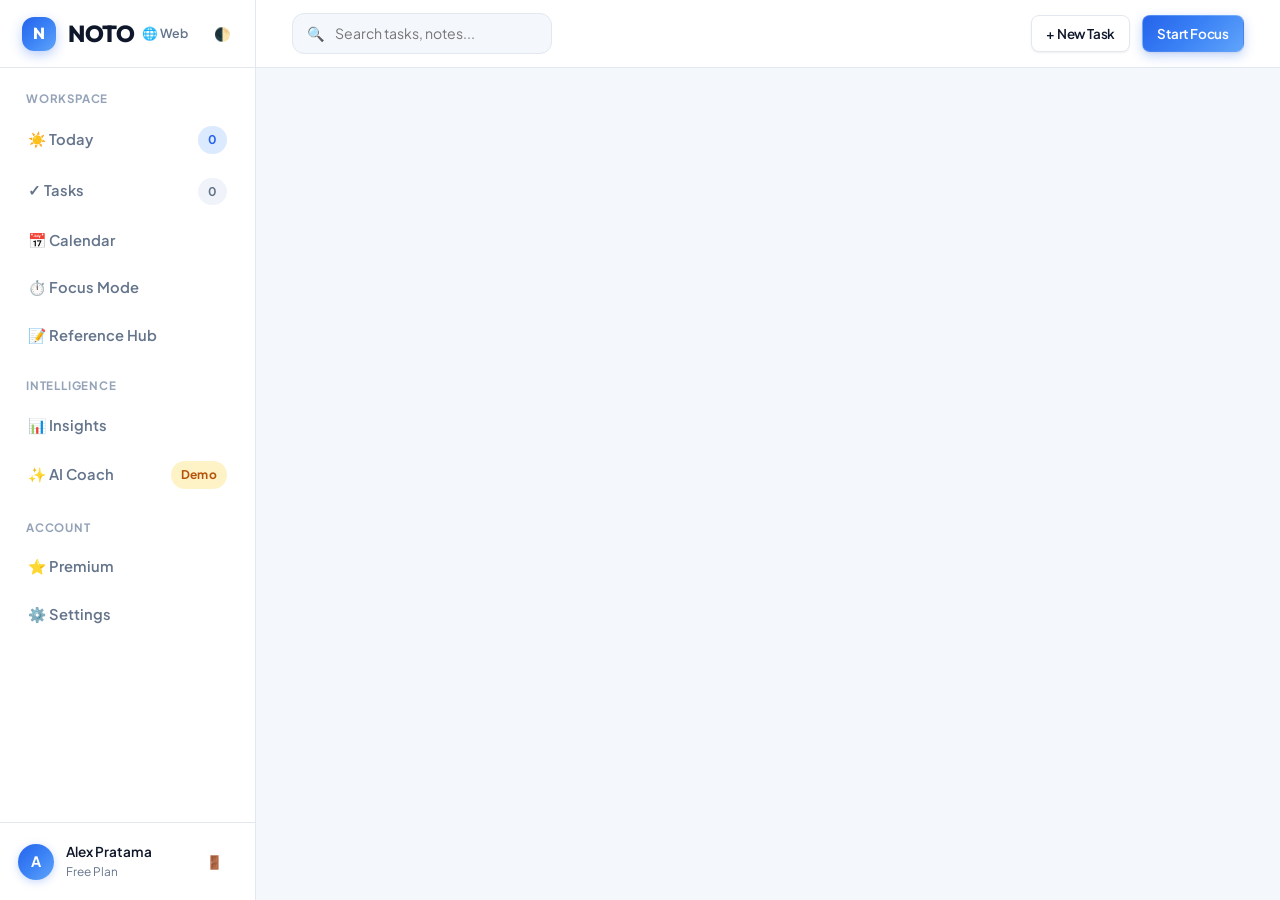
<file: index.html>
<!DOCTYPE html>
<html lang="en">
<head>
  <meta charset="UTF-8">
  <meta name="viewport" content="width=device-width, initial-scale=1.0">
  <meta name="description" content="NOTO — Get Things Done. Google Calendar meets an AI Productivity Coach. Warm, refined personal productivity workspace.">
  <meta name="theme-color" content="#2563EB">
  <title>NOTO — Workspace & Productivity App</title>
  <link rel="manifest" href="manifest.json">
  <link rel="stylesheet" href="styles.css">
  <link rel="icon" type="image/png" sizes="192x192" href="assets/icons/icon-192.png">
  <link rel="icon" type="image/svg+xml" href="assets/icons/icon-192.svg">
  <link rel="apple-touch-icon" href="assets/icons/apple-touch-icon.png">
  <meta name="apple-mobile-web-app-capable" content="yes">
  <meta name="apple-mobile-web-app-status-bar-style" content="default">
  <meta name="apple-mobile-web-app-title" content="NOTO">
  <link rel="preconnect" href="https://fonts.googleapis.com">
  <link rel="preconnect" href="https://fonts.gstatic.com" crossorigin>
  <link href="https://fonts.googleapis.com/css2?family=Plus+Jakarta+Sans:wght@400;500;600;700;800&family=Outfit:wght@400;500;600;700;800&family=JetBrains+Mono:wght@500;700&display=swap" rel="stylesheet">
</head>
<body>
  <div id="app-root">

    <!-- ======================================================================
         2. AUTHENTICATION SCREENS (REGISTER, LOGIN, ONBOARDING, RESET)
         ====================================================================== -->
    <!-- Register -->
    <section id="view-auth-register" class="view-section">
      <div class="auth-wrapper">
        <div class="auth-card">
          <div class="auth-header">
            <div class="brand-symbol" style="margin: 0 auto;">N</div>
            <h2>Create your account</h2>
            <p>Begin your journey towards calm, structured focus.</p>
          </div>
          <form id="form-register" onsubmit="Auth.handleRegister(event)">
            <div class="form-group">
              <label for="reg-name">Full Name</label>
              <input type="text" id="reg-name" class="form-input" placeholder="e.g. Alex Pratama" required>
            </div>
            <div class="form-group">
              <label for="reg-email">Email Address</label>
              <input type="email" id="reg-email" class="form-input" placeholder="alex@example.com" required>
            </div>
            <div class="form-group">
              <label for="reg-password">Password</label>
              <input type="password" id="reg-password" class="form-input" placeholder="••••••••" minlength="6" required>
            </div>
            <div class="form-group">
              <label for="reg-confirm">Confirm Password</label>
              <input type="password" id="reg-confirm" class="form-input" placeholder="••••••••" minlength="6" required>
            </div>
            <div style="margin-bottom: 20px; font-size: 0.82rem; color: var(--text-muted);">
              <label style="display: flex; gap: 8px; align-items: center; cursor: pointer;">
                <input type="checkbox" id="reg-terms" required>
                <span>I accept the Terms of Service & Privacy Policy</span>
              </label>
            </div>
            <button type="submit" class="btn btn-primary" style="width: 100%;">Create Account</button>
          </form>
          <div style="margin-top: 18px; text-align: center; font-size: 0.86rem; color: var(--text-muted);">
            Already have an account? <a href="javascript:void(0)" onclick="App.navigateTo('auth-login')" style="color: var(--accent-forest); font-weight: 600;">Sign in</a>
          </div>
          <div style="margin-top: 12px; text-align: center;">
            <a href="javascript:void(0)" onclick="App.navigateTo('marketing')" style="font-size: 0.82rem; color: var(--text-muted); text-decoration: none;">← Kembali ke Website Utama</a>
          </div>
        </div>
      </div>
    </section>

    <!-- Email Verification Modal / Screen -->
    <section id="view-auth-verify" class="view-section">
      <div class="auth-wrapper">
        <div class="auth-card" style="text-align: center;">
          <div class="brand-symbol" style="margin: 0 auto 12px;">N</div>
          <h2>Verify Your Email</h2>
          <p style="font-size: 0.88rem; color: var(--text-muted); margin-bottom: 12px;">
            We've sent a 6-digit confirmation code to your email.
          </p>
          <div class="badge badge-amber" style="margin-bottom: 16px;">Demo Mode: Enter any 6 numbers (e.g. 123456)</div>
          
          <div class="verification-code-row" id="code-inputs">
            <input type="text" maxlength="1" class="code-cell" autofocus oninput="Auth.handleCodeInput(this, 0)">
            <input type="text" maxlength="1" class="code-cell" oninput="Auth.handleCodeInput(this, 1)">
            <input type="text" maxlength="1" class="code-cell" oninput="Auth.handleCodeInput(this, 2)">
            <input type="text" maxlength="1" class="code-cell" oninput="Auth.handleCodeInput(this, 3)">
            <input type="text" maxlength="1" class="code-cell" oninput="Auth.handleCodeInput(this, 4)">
            <input type="text" maxlength="1" class="code-cell" oninput="Auth.handleCodeInput(this, 5)">
          </div>

          <button class="btn btn-primary" style="width: 100%; margin-top: 10px;" onclick="Auth.confirmVerification()">Confirm & Continue</button>
          <div style="margin-top: 14px; font-size: 0.82rem; color: var(--text-muted);">
            Didn't receive code? <a href="javascript:void(0)" onclick="Toast.show('New demo code simulated: 882194')">Resend Code</a>
          </div>
        </div>
      </div>
    </section>

    <!-- Onboarding Flow -->
    <section id="view-auth-onboarding" class="view-section">
      <div class="auth-wrapper">
        <div class="auth-card" style="max-width: 520px;">
          <div class="auth-header">
            <span class="badge badge-sage">Personalizing NOTO</span>
            <h2>Tell us how you work</h2>
            <p>Customize your workspace to match your rhythm and goals.</p>
          </div>
          <form onsubmit="Auth.completeOnboarding(event)">
            <div class="form-group">
              <label>Primary Productivity Goal</label>
              <select id="onb-goal" class="form-select">
                <option value="deep-work">Deep Work & Focused Output</option>
                <option value="time-management">Better Daily Time Management</option>
                <option value="thesis-academic">Thesis / Academic Milestones</option>
                <option value="business-freelance">Freelance & Client Organization</option>
              </select>
            </div>
            <div class="form-group">
              <label>Preferred Working Hours</label>
              <select id="onb-hours" class="form-select">
                <option value="morning">Morning Focus (08:00 – 16:00)</option>
                <option value="standard">Standard Business (09:00 – 17:00)</option>
                <option value="night-owl">Evening / Night Owl (14:00 – 22:00)</option>
                <option value="flexible">Flexible / Project-Based</option>
              </select>
            </div>
            <div class="form-group">
              <label>Default Focus Duration</label>
              <select id="onb-focus" class="form-select">
                <option value="25">25 minutes (Classic Pomodoro)</option>
                <option value="45">45 minutes (Deep Block)</option>
                <option value="60">60 minutes (Ultra Focus)</option>
              </select>
            </div>
            <div class="form-group">
              <label style="display: flex; gap: 8px; align-items: center; cursor: pointer;">
                <input type="checkbox" id="onb-mood" checked>
                <span>Enable optional mood and energy reflections</span>
              </label>
            </div>
            <div style="display: flex; gap: 12px; margin-top: 24px;">
              <button type="button" class="btn btn-secondary" style="flex: 1;" onclick="Auth.completeOnboarding(event)">Skip for Now</button>
              <button type="submit" class="btn btn-primary" style="flex: 1;">Save & Enter NOTO</button>
            </div>
          </form>
        </div>
      </div>
    </section>

    <!-- Login -->
    <section id="view-auth-login" class="view-section">
      <div class="auth-wrapper">
        <div class="auth-card">
          <div class="auth-header">
            <div class="brand-symbol" style="margin: 0 auto;">N</div>
            <h2>Welcome back</h2>
            <p>Sign in to your private NOTO workspace.</p>
          </div>
          <form onsubmit="Auth.handleLogin(event)">
            <div class="form-group">
              <label for="login-email">Email Address</label>
              <input type="email" id="login-email" class="form-input" placeholder="alex@example.com" required>
            </div>
            <div class="form-group">
              <div style="display: flex; justify-content: space-between;">
                <label for="login-password">Password</label>
                <a href="javascript:void(0)" onclick="Auth.showPasswordReset()" style="font-size: 0.82rem; color: var(--accent-forest);">Forgot?</a>
              </div>
              <input type="password" id="login-password" class="form-input" placeholder="••••••••" required>
            </div>
            <button type="submit" class="btn btn-primary" style="width: 100%; margin-top: 10px;">Sign In</button>
          </form>
          <div style="margin-top: 18px; text-align: center; font-size: 0.86rem; color: var(--text-muted);">
            Don't have an account? <a href="javascript:void(0)" onclick="App.navigateTo('auth-register')" style="color: var(--accent-forest); font-weight: 600;">Register free</a>
          </div>
          <div style="margin-top: 12px; text-align: center;">
            <a href="javascript:void(0)" onclick="App.navigateTo('marketing')" style="font-size: 0.82rem; color: var(--text-muted); text-decoration: none;">← Kembali ke Website Utama</a>
          </div>
        </div>
      </div>
    </section>

    <!-- ======================================================================
         3. MAIN PRODUCTIVITY APPLICATION (AUTHENTICATED SHELL)
         ====================================================================== -->
    <div id="main-app-shell" style="display: none;">
      <div class="app-container">
        
        <!-- Desktop Sidebar -->
        <aside class="app-sidebar">
          <div class="sidebar-header">
            <div class="brand-logo" onclick="App.navigateTo('app-today')" style="cursor: pointer;" title="NOTO Workspace">
              <div class="brand-symbol">N</div>
              <span>NOTO</span>
            </div>
            <div style="display: flex; align-items: center; gap: 4px;">
              <a href="javascript:void(0)" onclick="App.navigateTo('marketing')" class="btn btn-ghost btn-sm" title="Kembali ke Website Utama" style="font-size: 0.78rem; padding: 4px 8px; text-decoration: none;">🌐 Web</a>
              <button class="btn btn-ghost btn-sm" onclick="App.toggleTheme()" title="Toggle Light/Dark Theme">🌓</button>
            </div>
          </div>

          <div class="sidebar-content">
            <div class="nav-group-title">WORKSPACE</div>
            <div class="sidebar-nav-item" data-view="app-today" onclick="App.navigateTo('app-today')">
              <span style="display: flex; align-items: center; gap: 8px;">☀️ Today</span>
              <span class="badge badge-sage" id="sb-today-count">0</span>
            </div>
            <div class="sidebar-nav-item" data-view="app-tasks" onclick="App.navigateTo('app-tasks')">
              <span style="display: flex; align-items: center; gap: 8px;">✓ Tasks</span>
              <span class="badge badge-neutral" id="sb-tasks-count">0</span>
            </div>
            <div class="sidebar-nav-item" data-view="app-calendar" onclick="App.navigateTo('app-calendar')">
              <span style="display: flex; align-items: center; gap: 8px;">📅 Calendar</span>
            </div>
            <div class="sidebar-nav-item" data-view="app-focus" onclick="App.navigateTo('app-focus')">
              <span style="display: flex; align-items: center; gap: 8px;">⏱️ Focus Mode</span>
            </div>
            <div class="sidebar-nav-item" data-view="app-notes" onclick="App.navigateTo('app-notes')">
              <span style="display: flex; align-items: center; gap: 8px;">📝 Reference Hub</span>
            </div>

            <div class="nav-group-title">INTELLIGENCE</div>
            <div class="sidebar-nav-item" data-view="app-insights" onclick="App.navigateTo('app-insights')">
              <span style="display: flex; align-items: center; gap: 8px;">📊 Insights</span>
            </div>
            <div class="sidebar-nav-item" data-view="app-ai" onclick="App.navigateTo('app-ai')">
              <span style="display: flex; align-items: center; gap: 8px;">✨ AI Coach</span>
              <span class="badge badge-amber">Demo</span>
            </div>

            <div class="nav-group-title">ACCOUNT</div>
            <div class="sidebar-nav-item" data-view="app-premium" onclick="App.navigateTo('app-premium')">
              <span style="display: flex; align-items: center; gap: 8px;">⭐ Premium</span>
            </div>
            <div class="sidebar-nav-item" data-view="app-settings" onclick="App.navigateTo('app-settings')">
              <span style="display: flex; align-items: center; gap: 8px;">⚙️ Settings</span>
            </div>
          </div>

          <div class="sidebar-footer">
            <div class="user-badge">
              <div class="avatar-placeholder" id="user-avatar-initial">A</div>
              <div>
                <div style="font-size: 0.85rem; font-weight: 600;" id="user-display-name">Alex Pratama</div>
                <div style="font-size: 0.74rem; color: var(--text-muted);" id="user-plan-badge">Free Plan</div>
              </div>
            </div>
            <button class="btn btn-ghost btn-sm" onclick="Auth.logout()" title="Sign Out">🚪</button>
          </div>
        </aside>

        <!-- Main Workspace Area -->
        <div class="app-main">
          
          <!-- Topbar -->
          <header class="app-topbar">
            <div class="topbar-left">
              <div class="global-search-box">
                <span>🔍</span>
                <input type="text" id="global-search-input" placeholder="Search tasks, notes..." oninput="App.handleGlobalSearch(this.value)">
              </div>
            </div>
            <div class="topbar-right">
              <button id="btn-install-app" class="btn btn-secondary btn-sm" style="display: none;" onclick="PWAInstaller.promptInstall()">📲 Install App</button>
              <button class="btn btn-secondary btn-sm" onclick="Modals.openQuickTask()">+ New Task</button>
              <button class="btn btn-primary btn-sm" onclick="App.navigateTo('app-focus')">Start Focus</button>
            </div>
          </header>

          <!-- Dynamic Workspace Views -->
          <div class="workspace-content">

            <!-- 3.1 TODAY VIEW -->
            <section id="view-app-today" class="view-section">
              <div class="today-banner-card">
                <div class="banner-content">
                  <div class="today-date-badge" id="today-banner-date">MONDAY, OCT 13</div>
                  <h1 class="today-greeting" id="today-greeting-text">Good morning, Alex. Let's make today count.</h1>
                  <p class="today-summary-text" id="today-summary-text">You have 3 tasks scheduled today. Your highest energy peak is estimated right now.</p>
                </div>
                <div class="banner-actions">
                  <button class="btn btn-primary" onclick="Modals.openQuickTask()">+ Add Task</button>
                  <button class="btn btn-secondary" onclick="FocusMode.startWithCurrentSpotlight()">⚡ Start Deep Work</button>
                </div>
              </div>

              <!-- Stat Grid -->
              <div class="stat-cards-grid">
                <div class="stat-card">
                  <div class="stat-card-icon">🎯</div>
                  <span class="stat-card-label">Tasks Completed</span>
                  <span class="stat-card-value" id="stat-completed-count">0</span>
                </div>
                <div class="stat-card">
                  <div class="stat-card-icon">📋</div>
                  <span class="stat-card-label">Remaining Tasks</span>
                  <span class="stat-card-value" id="stat-remaining-count">0</span>
                </div>
                <div class="stat-card">
                  <div class="stat-card-icon">⏱️</div>
                  <span class="stat-card-label">Focus Time Today</span>
                  <span class="stat-card-value" id="stat-focus-time">0m</span>
                </div>
                <div class="stat-card">
                  <div class="stat-card-icon">🔥</div>
                  <span class="stat-card-label">Current Streak</span>
                  <span class="stat-card-value" id="stat-streak-days">1 day</span>
                </div>
                <div class="stat-card">
                  <div class="stat-card-icon">📈</div>
                  <span class="stat-card-label">Completion Rate</span>
                  <span class="stat-card-value" id="stat-completion-rate">0%</span>
                </div>
              </div>

              <!-- Today Layout Split -->
              <div class="today-layout">
                <!-- Left Column -->
                <div>
                  <!-- Priority Spotlight -->
                  <div class="priority-spotlight" id="priority-spotlight-box">
                    <div class="priority-info">
                      <span class="badge badge-amber" style="margin-bottom: 6px;">Top Priority Task</span>
                      <h4 id="spotlight-title">No priority task selected</h4>
                      <div class="priority-meta" id="spotlight-meta">
                        <span>Estimate: 25m</span> • <span>Category: Work</span>
                      </div>
                    </div>
                    <button class="btn btn-primary btn-sm" id="spotlight-focus-btn" onclick="FocusMode.startWithCurrentSpotlight()">Start Focus</button>
                  </div>

                  <!-- Inline Task Quick Capture -->
                  <div class="inline-task-box">
                    <input type="text" id="inline-task-title" placeholder="Capture a task for today (Press Enter)..." onkeydown="if(event.key==='Enter') Tasks.addInlineToday()">
                    <button class="btn btn-primary btn-sm" onclick="Tasks.addInlineToday()">Add</button>
                  </div>

                  <!-- Today's Tasks List -->
                  <div class="today-panel-card">
                    <div class="panel-title-bar">
                      <h3>Today's Agenda</h3>
                      <span style="font-size: 0.82rem; color: var(--text-muted);" id="today-tasks-count-label">0 tasks</span>
                    </div>
                    <div id="today-tasks-container">
                      <!-- Rendered by JavaScript -->
                    </div>
                  </div>
                </div>

                <!-- Right Column: AI Suggestion, Mood & Sponsored -->
                <div>
                  <!-- AI Contextual Suggestion -->
                  <div class="today-panel-card" style="border-left: 4px solid var(--accent-forest);">
                    <div class="panel-title-bar">
                      <h3 style="display: flex; align-items: center; gap: 6px;">✨ AI Daily Guidance</h3>
                      <span class="badge badge-sage">Coach</span>
                    </div>
                    <p style="font-size: 0.92rem; color: var(--text-primary); line-height: 1.6; margin-bottom: 12px;" id="ai-daily-suggestion-text">
                      “Your peak focus window is between 09:00 and 11:30. Tackle your highest priority task early to create momentum.”
                    </p>
                    <button class="btn btn-secondary btn-sm" onclick="App.navigateTo('app-ai')">Ask Coach For Help</button>
                  </div>

                  <!-- Emotional Productivity Quick Log -->
                  <div class="today-panel-card">
                    <div class="panel-title-bar">
                      <h3>Energy & Mood Check-In</h3>
                      <span style="font-size: 0.78rem; color: var(--text-muted);">Optional</span>
                    </div>
                    <div style="font-size: 0.85rem; color: var(--text-muted); margin-bottom: 12px;">How are you feeling right now?</div>
                    <div style="display: flex; gap: 8px; justify-content: space-between; margin-bottom: 16px;">
                      <button class="btn btn-secondary btn-sm mood-btn" onclick="MoodLogger.log(1, 'Drained')">😴 Low</button>
                      <button class="btn btn-secondary btn-sm mood-btn" onclick="MoodLogger.log(3, 'Balanced')">🙂 Steady</button>
                      <button class="btn btn-secondary btn-sm mood-btn" onclick="MoodLogger.log(5, 'Energized')">⚡ High</button>
                    </div>
                    <div id="last-mood-logged" style="font-size: 0.78rem; color: var(--accent-forest); text-align: center;"></div>
                  </div>

                  <!-- Sponsored Non-Intrusive Banner (Free Tier) -->
                  <div class="sponsored-box">
                    <div style="font-size: 0.7rem; font-weight: 700; color: var(--text-light); margin-bottom: 4px;">SPONSORED RECOMMENDATION</div>
                    <div style="font-weight: 600; margin-bottom: 2px;">FocusMaster Ergonomic Desk Setup</div>
                    <p style="font-size: 0.78rem; color: var(--text-muted); margin-bottom: 8px;">Explore curated productivity gear for focused remote professionals.</p>
                    <a href="javascript:void(0)" onclick="Toast.show('Simulated external partner link.')" style="font-size: 0.76rem; color: var(--accent-forest); font-weight: 600;">Learn More →</a>
                  </div>
                </div>
              </div>
            </section>

            <!-- 3.2 TASKS ENGINE VIEW -->
            <section id="view-app-tasks" class="view-section">
              <div class="tasks-header-bar">
                <div>
                  <h1 style="font-size: 1.8rem; font-weight: 800;">Task Management</h1>
                  <p style="color: var(--text-muted); font-size: 0.9rem;">Organize, prioritize, and structure your daily execution.</p>
                </div>
                <button class="btn btn-primary" onclick="Modals.openQuickTask()">+ New Task</button>
              </div>

              <!-- Filter Pills -->
              <div class="task-filter-bar">
                <button class="btn btn-secondary btn-sm active filter-btn" onclick="Tasks.applyFilter('all', this)">All Tasks</button>
                <button class="btn btn-secondary btn-sm filter-btn" onclick="Tasks.applyFilter('today', this)">Due Today</button>
                <button class="btn btn-secondary btn-sm filter-btn" onclick="Tasks.applyFilter('high', this)">High Priority</button>
                <button class="btn btn-secondary btn-sm filter-btn" onclick="Tasks.applyFilter('work', this)">Work</button>
                <button class="btn btn-secondary btn-sm filter-btn" onclick="Tasks.applyFilter('personal', this)">Personal</button>
                <button class="btn btn-secondary btn-sm filter-btn" onclick="Tasks.applyFilter('academic', this)">Academic</button>
                <button class="btn btn-secondary btn-sm filter-btn" onclick="Tasks.applyFilter('completed', this)">Completed</button>
              </div>

              <!-- Task List Container -->
              <div id="full-task-list" class="today-panel-card" style="padding: 16px;">
                <!-- Dynamically rendered -->
              </div>
            </section>

            <!-- 3.3 CALENDAR & SCHEDULING VIEW -->
            <section id="view-app-calendar" class="view-section">
              <div class="calendar-topbar">
                <div>
                  <h1 style="font-size: 1.8rem; font-weight: 800;" id="calendar-month-title">October 2026</h1>
                  <p style="color: var(--text-muted); font-size: 0.9rem;">Interactive schedule and planned focus sessions.</p>
                </div>
                <div style="display: flex; gap: 8px;">
                  <button class="btn btn-secondary btn-sm" onclick="CalendarView.prevMonth()">← Prev</button>
                  <button class="btn btn-secondary btn-sm" onclick="CalendarView.goToToday()">Today</button>
                  <button class="btn btn-secondary btn-sm" onclick="CalendarView.nextMonth()">Next →</button>
                  <button class="btn btn-primary btn-sm" onclick="CalendarView.openAddEventModal()">+ Add Event</button>
                </div>
              </div>

              <!-- Calendar Google Sync Notice -->
              <div style="background-color: var(--bg-surface); border: 1px solid var(--border-subtle); border-radius: var(--radius-md); padding: 12px 18px; margin-bottom: 20px; display: flex; justify-content: space-between; align-items: center;">
                <div style="font-size: 0.88rem;">
                  <strong>Google Calendar Integration:</strong>
                  <span style="color: var(--text-muted); margin-left: 6px;">Demo Mode Active. (Requires OAuth 2.0 client ID for live production sync).</span>
                </div>
                <button class="btn btn-secondary btn-sm" onclick="CalendarView.connectGoogleCalendar()">Connect Google Calendar</button>
              </div>

              <!-- Calendar Grid -->
              <div class="calendar-grid" id="calendar-grid-container">
                <!-- Dynamically generated 7-column month grid -->
              </div>
            </section>

            <!-- 3.4 FOCUS MODE (DEEP WORK) -->
            <section id="view-app-focus" class="view-section">
              <div class="focus-container" id="focus-workspace">
                <div class="focus-task-tag" id="focus-task-pill">🎯 Deep Work Session</div>
                <h2 class="focus-task-title" id="focus-current-title">Select a task to begin</h2>
                <div class="focus-quote" id="focus-quote-text">“Focus is a muscle. Train it with intentional presence.”</div>

                <!-- Circular Timer SVG Graphic -->
                <div class="timer-display-box">
                  <svg class="timer-circle-svg" viewBox="0 0 100 100">
                    <circle class="timer-circle-bg" cx="50" cy="50" r="45"></circle>
                    <circle id="timer-progress-ring" class="timer-circle-progress" cx="50" cy="50" r="45" stroke-dasharray="282.7" stroke-dashoffset="0"></circle>
                  </svg>
                  <div class="timer-digits" id="timer-countdown">25:00</div>
                </div>

                <!-- Timer Controls -->
                <div class="focus-controls-row">
                  <button class="btn btn-secondary" onclick="FocusMode.toggleFullscreen()" id="btn-fullscreen-toggle">⛶ Fullscreen</button>
                  <button class="btn btn-primary btn-lg" id="btn-timer-toggle" onclick="FocusMode.toggleTimer()">Start Session</button>
                  <button class="btn btn-coral" id="btn-timer-reset" onclick="FocusMode.cancelTimer()">Reset</button>
                </div>

                <!-- Preset Durations -->
                <div class="preset-pills">
                  <button class="preset-pill active" onclick="FocusMode.setPreset(25, this)">25 min</button>
                  <button class="preset-pill" onclick="FocusMode.setPreset(45, this)">45 min</button>
                  <button class="preset-pill" onclick="FocusMode.setPreset(60, this)">60 min</button>
                  <button class="preset-pill" onclick="FocusMode.setPreset(15, this)">15 min</button>
                </div>

                <!-- Ambient Audio Simulator -->
                <div class="sound-toggle-bar">
                  <span>🎧 Ambient Focus Sound:</span>
                  <select id="ambient-sound-select" class="form-select" style="width: auto; padding: 4px 10px; font-size: 0.8rem;" onchange="FocusMode.handleSoundChange(this.value)">
                    <option value="none">Muted (Silent)</option>
                    <option value="whitenoise">Gentle White Noise (Simulated)</option>
                    <option value="rain">Soft Rain Ambience (Simulated)</option>
                  </select>
                </div>
              </div>
            </section>

            <!-- 3.5 REFERENCE HUB (NOTES) -->
            <section id="view-app-notes" class="view-section">
              <div class="tasks-header-bar">
                <div>
                  <h1 style="font-size: 1.8rem; font-weight: 800;">Reference Hub</h1>
                  <p style="color: var(--text-muted); font-size: 0.9rem;">Micro notes, meeting summaries, and quick references.</p>
                </div>
                <button class="btn btn-primary" onclick="Notes.createNewNote()">+ New Note</button>
              </div>

              <div class="notes-layout">
                <!-- Sidebar Note List -->
                <div class="notes-sidebar">
                  <div class="form-group" style="margin-bottom: 8px;">
                    <input type="text" class="form-input" placeholder="Search notes..." oninput="Notes.searchNotes(this.value)">
                  </div>
                  <div class="notes-list" id="notes-item-list">
                    <!-- Dynamically generated note items -->
                  </div>
                </div>

                <!-- Note Editor -->
                <div class="note-editor-card">
                  <div style="display: flex; justify-content: space-between; align-items: center; margin-bottom: 12px;">
                    <span id="note-save-status" style="font-size: 0.8rem; color: var(--accent-forest);">Saved locally</span>
                    <div style="display: flex; gap: 8px;">
                      <button class="btn btn-secondary btn-sm" onclick="Notes.copyCurrentNote()">Copy</button>
                      <button class="btn btn-coral btn-sm" onclick="Notes.deleteCurrentNote()">Delete</button>
                    </div>
                  </div>
                  <input type="text" id="note-title-input" class="note-title-input" placeholder="Note Title..." oninput="Notes.handleTitleInput(this.value)">
                  <textarea id="note-body-input" class="note-textarea" placeholder="Start typing notes, meeting points, references..." oninput="Notes.handleBodyInput(this.value)"></textarea>
                </div>
              </div>
            </section>

            <!-- 3.6 INSIGHTS & ANALYTICS -->
            <section id="view-app-insights" class="view-section">
              <div class="tasks-header-bar">
                <div>
                  <h1 style="font-size: 1.8rem; font-weight: 800;">Productivity Insights</h1>
                  <p style="color: var(--text-muted); font-size: 0.9rem;">Clear analytics derived from your actual stored sessions and tasks.</p>
                </div>
                <div style="display: flex; gap: 8px;">
                  <button class="btn btn-secondary btn-sm active" onclick="Insights.setPeriod('week', this)">Last 7 Days</button>
                  <button class="btn btn-secondary btn-sm" onclick="Insights.setPeriod('month', this)">Last 30 Days</button>
                </div>
              </div>

              <!-- Visual Charts (Native Lightweight SVG) -->
              <div style="display: grid; grid-template-columns: 1fr 1fr; gap: 20px;">
                <div class="chart-container">
                  <h3 style="font-size: 1.05rem; margin-bottom: 14px;">Focus Minutes Per Day</h3>
                  <div id="chart-focus-minutes">
                    <!-- SVG Chart injected via JS -->
                  </div>
                </div>
                <div class="chart-container">
                  <h3 style="font-size: 1.05rem; margin-bottom: 14px;">Task Completion Trends</h3>
                  <div id="chart-tasks-completed">
                    <!-- SVG Chart injected via JS -->
                  </div>
                </div>
              </div>

              <!-- Explanatory Breakdown Table -->
              <div class="today-panel-card" style="margin-top: 20px;">
                <h3 style="margin-bottom: 12px;">Workload & Category Distribution</h3>
                <div id="category-distribution-list">
                  <!-- Category bars injected via JS -->
                </div>
              </div>
            </section>

            <!-- 3.7 AI COACH -->
            <section id="view-app-ai" class="view-section">
              <div class="tasks-header-bar">
                <div>
                  <h1 style="font-size: 1.8rem; font-weight: 800;">AI Productivity Coach</h1>
                  <p style="color: var(--text-muted); font-size: 0.9rem;">Convert vague goals into structured subtasks and actionable deep work.</p>
                </div>
                <div class="badge badge-amber" id="ai-quota-badge">Demo Mode: 15/15 Requests Remaining</div>
              </div>

              <div class="ai-coach-grid">
                <!-- Chat Window -->
                <div class="ai-chat-card">
                  <div class="ai-message-list" id="ai-chat-messages">
                    <div class="ai-msg assistant">
                      Hello! I'm your NOTO productivity coach. Tell me a task or project you're feeling stuck on, and I'll help you break it into realistic steps.
                    </div>
                  </div>
                  <div class="ai-input-bar">
                    <input type="text" id="ai-user-prompt" class="form-input" placeholder="e.g. Help me break down my final project proposal..." onkeydown="if(event.key==='Enter') AICoach.sendMessage()">
                    <button class="btn btn-primary" onclick="AICoach.sendMessage()">Send</button>
                  </div>
                </div>

                <!-- Quick Prompts / Capabilities -->
                <div class="today-panel-card">
                  <h3 style="margin-bottom: 14px;">Coach Tools</h3>
                  <div style="display: flex; flex-direction: column; gap: 8px;">
                    <button class="btn btn-secondary btn-sm" style="text-align: left; justify-content: flex-start;" onclick="AICoach.runPrompt('Break down my top priority task into 3 subtasks')">⚡ Break Down Priority Task</button>
                    <button class="btn btn-secondary btn-sm" style="text-align: left; justify-content: flex-start;" onclick="AICoach.runPrompt('How can I overcome afternoon procrastination?')">🛡️ Anti-Procrastination Guide</button>
                    <button class="btn btn-secondary btn-sm" style="text-align: left; justify-content: flex-start;" onclick="AICoach.runPrompt('Generate my daily productivity review')">📝 Generate Daily Review</button>
                  </div>

                  <div style="margin-top: 24px; padding: 12px; background-color: var(--bg-surface-soft); border-radius: var(--radius-md); font-size: 0.8rem; color: var(--text-muted);">
                    <strong>Provider Architecture:</strong> In this static client, responses are powered by an explainable, deterministic local reasoning engine. For live LLM connectivity (e.g. Gemini / OpenAI), configure a secure backend proxy.
                  </div>
                </div>
              </div>
            </section>

            <!-- 3.8 PREMIUM SUBSCRIPTION & ADD-ON STORE -->
            <section id="view-app-premium" class="view-section">
              <div class="tasks-header-bar">
                <div>
                  <h1 style="font-size: 1.8rem; font-weight: 800;">NOTO Premium & Modular Add-Ons</h1>
                  <p style="color: var(--text-muted); font-size: 0.9rem;">Buka kuota AI Coach tanpa batas, analisis fokus mendalam, dan alur kerja kustom.</p>
                </div>
              </div>

              <!-- Active Membership Status Banner Slot -->
              <div id="premium-membership-banner-slot"></div>

              <!-- Pricing Cards Grid -->
              <div class="pricing-grid" style="margin-bottom: 40px;">
                <div class="pricing-card" id="pricing-card-monthly">
                  <div class="pricing-header">
                    <h3>Monthly Plan</h3>
                    <p>Langganan fleksibel bulanan</p>
                  </div>
                  <div class="price-tag">Rp20.000<span> / bln</span></div>
                  <ul class="pricing-features">
                    <li>✓ 15 AI breakdowns / bulan</li>
                    <li>✓ Penyimpanan Cloud & Lokal</li>
                    <li>✓ Audio Relaksasi Fokus Standar</li>
                  </ul>
                  <button class="btn btn-secondary" id="btn-plan-monthly" onclick="PremiumStore.openCheckout('Monthly Plan', 'Rp20.000', 'subscription')">Upgrade Bulanan</button>
                </div>

                <div class="pricing-card featured" id="pricing-card-yearly">
                  <span class="popular-badge">PALING HEMAT</span>
                  <div class="pricing-header">
                    <h3>Yearly Plan</h3>
                    <p>Paling direkomendasikan & hemat 50%</p>
                  </div>
                  <div class="price-tag">Rp160.000<span> / thn</span></div>
                  <ul class="pricing-features">
                    <li>✓ Unlimited AI Productivity Coach</li>
                    <li>✓ Analisis Deep Work & Grafik Lengkap</li>
                    <li>✓ Sinkronisasi Kalender Prioritas</li>
                    <li>✓ Gratis Semua Power Add-ons</li>
                  </ul>
                  <button class="btn btn-primary" id="btn-plan-yearly" onclick="PremiumStore.openCheckout('Yearly Plan', 'Rp160.000', 'subscription')">Upgrade 1 Tahun</button>
                </div>

                <div class="pricing-card" id="pricing-card-6month">
                  <div class="pricing-header">
                    <h3>6 Months Plan</h3>
                    <p>Paket fokus jangka menengah</p>
                  </div>
                  <div class="price-tag">Rp100.000<span> / 6 bln</span></div>
                  <ul class="pricing-features">
                    <li>✓ 60 AI breakdowns / bulan</li>
                    <li>✓ Fitur Tagging & Filter Kustom</li>
                    <li>✓ Auto-Backup JSON Berkala</li>
                  </ul>
                  <button class="btn btn-secondary" id="btn-plan-6month" onclick="PremiumStore.openCheckout('6-Month Plan', 'Rp100.000', 'subscription')">Upgrade 6 Bulan</button>
                </div>
              </div>

              <!-- Modular Add-Ons Catalog -->
              <div style="display: flex; justify-content: space-between; align-items: baseline; margin-bottom: 16px;">
                <h2 style="font-size: 1.3rem;">Modular Power Add-Ons</h2>
                <span style="font-size: 0.82rem; color: var(--text-muted);">Pembelian sekali bayar (Lifetime Access)</span>
              </div>
              <div style="display: grid; grid-template-columns: repeat(3, 1fr); gap: 16px;">
                <div class="today-panel-card" id="addon-card-career">
                  <h4>AI Career Planner</h4>
                  <div style="font-family: var(--font-mono); font-weight: 700; color: var(--accent-forest); margin: 6px 0;">Rp25.000</div>
                  <p style="font-size: 0.84rem; color: var(--text-muted); margin-bottom: 12px;">Generator roadmap karier, portofolio & transisi pekerjaan secara terstruktur.</p>
                  <button class="btn btn-secondary btn-sm" id="btn-addon-career" onclick="PremiumStore.openCheckout('AI Career Planner', 'Rp25.000', 'addon')">Beli Add-On</button>
                </div>
                <div class="today-panel-card" id="addon-card-meeting">
                  <h4>Meeting Minutes Auto-Generator</h4>
                  <div style="font-family: var(--font-mono); font-weight: 700; color: var(--accent-forest); margin: 6px 0;">Rp15.000</div>
                  <p style="font-size: 0.84rem; color: var(--text-muted); margin-bottom: 12px;">Otomatis ubah catatan rapat kasar jadi ringkasan & butir aksi terformat.</p>
                  <button class="btn btn-secondary btn-sm" id="btn-addon-meeting" onclick="PremiumStore.openCheckout('Meeting Minutes Auto-Generator', 'Rp15.000', 'addon')">Beli Add-On</button>
                </div>
                <div class="today-panel-card" id="addon-card-study">
                  <h4>AI Study Plan Generator</h4>
                  <div style="font-family: var(--font-mono); font-weight: 700; color: var(--accent-forest); margin: 6px 0;">Rp20.000</div>
                  <p style="font-size: 0.84rem; color: var(--text-muted); margin-bottom: 12px;">Rencana kurikulum, target ujian, dan jadwal belajar terukur untuk pelajar/mahasiswa.</p>
                  <button class="btn btn-secondary btn-sm" id="btn-addon-study" onclick="PremiumStore.openCheckout('AI Study Plan Generator', 'Rp20.000', 'addon')">Beli Add-On</button>
                </div>
              </div>

              <!-- Official QRIS Gateway Showcase Card -->
              <div class="qris-official-card">
                <div class="qris-merchant-info-block">
                  <div class="qris-avatar-icon">💳</div>
                  <div>
                    <div style="display: flex; align-items: center; gap: 8px;">
                      <span style="font-weight: 800; font-size: 1.05rem;">Pembayaran Resmi Standar QRIS Nasional</span>
                      <span class="receipt-status-badge" style="margin-bottom: 0;">GOPAY MERCHANT</span>
                    </div>
                    <p style="color: var(--text-muted); font-size: 0.85rem; margin-top: 3px;">
                      Merchant Resmi: <strong>NOTO, DIGITAL & KREATIF</strong> &bull; NMID: <code style="font-family: var(--font-mono); font-weight: 700;">ID1026615042680</code>
                    </p>
                    <div style="font-size: 0.78rem; color: var(--text-light); margin-top: 4px;">
                      Mendukung pembayaran dari GoPay, BCA, Mandiri, BNI, BRI, Dana, OVO, ShopeePay, LinkAja & seluruh mobile banking di Indonesia.
                    </div>
                  </div>
                </div>
                <button class="btn btn-secondary btn-sm" onclick="PremiumStore.openCheckout('Yearly Plan', 'Rp160.000', 'subscription')">
                  🔍 Lihat QRIS Pembayaran
                </button>
              </div>

              <!-- Transactions Table & Invoices History -->
              <div class="transactions-container-card">
                <div style="display: flex; justify-content: space-between; align-items: center; margin-bottom: 12px;">
                  <div>
                    <h3 style="font-size: 1.15rem; font-weight: 700;">Riwayat Pembayaran & Kuitansi</h3>
                    <p style="color: var(--text-muted); font-size: 0.84rem;">Daftar transaksi pembayaran QRIS dan struk digital resmi Anda.</p>
                  </div>
                  <button class="btn btn-ghost btn-sm" onclick="PremiumStore.renderTransactions()">🔄 Refresh</button>
                </div>
                <div id="premium-transactions-tbody"></div>
              </div>
            </section>

            <!-- 3.9 SETTINGS & DATA MANAGEMENT -->
            <section id="view-app-settings" class="view-section">
              <div class="tasks-header-bar">
                <div>
                  <h1 style="font-size: 1.8rem; font-weight: 800;">Settings & Privacy</h1>
                  <p style="color: var(--text-muted); font-size: 0.9rem;">Manage local preferences, export data, and configure your focus parameters.</p>
                </div>
              </div>

              <div class="today-panel-card" style="max-width: 680px;">
                <h3 style="margin-bottom: 16px;">Profile & Appearance</h3>
                <div class="form-group">
                  <label for="settings-name">Display Name</label>
                  <input type="text" id="settings-name" class="form-input" value="Alex Pratama" onchange="Settings.updateName(this.value)">
                </div>
                <div class="form-group">
                  <label>Color Theme</label>
                  <select id="settings-theme" class="form-select" onchange="App.setTheme(this.value)">
                    <option value="light">Warm Editorial (Light)</option>
                    <option value="dark">Deep Forest (Dark)</option>
                  </select>
                </div>

                <hr style="border: none; border-top: 1px solid var(--border-subtle); margin: 24px 0;">

                <h3 style="margin-bottom: 16px;">Data & Privacy Controls</h3>
                <p style="font-size: 0.85rem; color: var(--text-muted); margin-bottom: 16px;">
                  All your tasks, logs, focus sessions, and notes are stored locally in your browser. You can export your data at any time as JSON or reset your workspace.
                </p>
                <div style="display: flex; gap: 12px;">
                  <button class="btn btn-secondary" onclick="DataStorage.exportDataJSON()">📥 Export Data (JSON)</button>
                  <button class="btn btn-coral" onclick="DataStorage.confirmResetData()">⚠️ Clear All Data</button>
                </div>
              </div>
            </section>

          </div>
        </div>
      </div>

      <!-- Mobile Bottom Navigation Bar -->
      <nav class="mobile-nav-bar">
        <a class="mobile-nav-item active" data-view="app-today" onclick="App.navigateTo('app-today')">
          <span>☀️</span>
          <span>Today</span>
        </a>
        <a class="mobile-nav-item" data-view="app-tasks" onclick="App.navigateTo('app-tasks')">
          <span>✓</span>
          <span>Tasks</span>
        </a>
        <a class="mobile-nav-item" data-view="app-focus" onclick="App.navigateTo('app-focus')">
          <span>⏱️</span>
          <span>Focus</span>
        </a>
        <a class="mobile-nav-item" data-view="app-calendar" onclick="App.navigateTo('app-calendar')">
          <span>📅</span>
          <span>Calendar</span>
        </a>
        <a class="mobile-nav-item" data-view="app-notes" onclick="App.navigateTo('app-notes')">
          <span>📝</span>
          <span>Notes</span>
        </a>
      </nav>
    </div>

    <!-- ======================================================================
         MODALS & DIALOGS
         ====================================================================== -->
    <!-- Task Creation & Edit Modal -->
    <div id="modal-task" class="modal-overlay">
      <div class="modal-box">
        <div style="display: flex; justify-content: space-between; align-items: center; margin-bottom: 16px;">
          <h3 id="modal-task-title">Add New Task</h3>
          <button class="btn btn-ghost btn-sm" onclick="Modals.close('modal-task')">✕</button>
        </div>
        <form onsubmit="Tasks.handleFormSubmit(event)">
          <input type="hidden" id="task-form-id">
          <div class="form-group">
            <label for="task-form-title">Task Title</label>
            <input type="text" id="task-form-title" class="form-input" placeholder="e.g. Prepare client proposal" required>
          </div>
          <div class="form-group">
            <label for="task-form-desc">Description (Optional)</label>
            <textarea id="task-form-desc" class="form-textarea" rows="2" placeholder="Details, links, or notes..."></textarea>
          </div>
          <div style="display: grid; grid-template-columns: 1fr 1fr; gap: 12px;">
            <div class="form-group">
              <label for="task-form-category">Category</label>
              <select id="task-form-category" class="form-select">
                <option value="Work">Work</option>
                <option value="Personal">Personal</option>
                <option value="Business">Business</option>
                <option value="Learning">Learning</option>
                <option value="Academic">Academic</option>
                <option value="Other">Other</option>
              </select>
            </div>
            <div class="form-group">
              <label for="task-form-priority">Priority</label>
              <select id="task-form-priority" class="form-select">
                <option value="high">High</option>
                <option value="medium" selected>Medium</option>
                <option value="low">Low</option>
              </select>
            </div>
          </div>
          <div style="display: grid; grid-template-columns: 1fr 1fr; gap: 12px;">
            <div class="form-group">
              <label for="task-form-date">Due Date</label>
              <input type="date" id="task-form-date" class="form-input">
            </div>
            <div class="form-group">
              <label for="task-form-duration">Est. Duration (min)</label>
              <input type="number" id="task-form-duration" class="form-input" value="25" min="5" step="5">
            </div>
          </div>
          <div style="display: flex; justify-content: flex-end; gap: 10px; margin-top: 16px;">
            <button type="button" class="btn btn-secondary" onclick="Modals.close('modal-task')">Cancel</button>
            <button type="submit" class="btn btn-primary">Save Task</button>
          </div>
        </form>
      </div>
    </div>

    <!-- Calendar Event Modal -->
    <div id="modal-event" class="modal-overlay">
      <div class="modal-box">
        <div style="display: flex; justify-content: space-between; align-items: center; margin-bottom: 16px;">
          <h3>Add Schedule Event</h3>
          <button class="btn btn-ghost btn-sm" onclick="Modals.close('modal-event')">✕</button>
        </div>
        <form onsubmit="CalendarView.handleEventSubmit(event)">
          <div class="form-group">
            <label for="event-form-title">Event Title</label>
            <input type="text" id="event-form-title" class="form-input" placeholder="e.g. Team Planning Sync" required>
          </div>
          <div class="form-group">
            <label for="event-form-date">Event Date</label>
            <input type="date" id="event-form-date" class="form-input" required>
          </div>
          <div class="form-group">
            <label for="event-form-time">Event Time</label>
            <input type="time" id="event-form-time" class="form-input" value="10:00">
          </div>
          <div style="display: flex; justify-content: flex-end; gap: 10px; margin-top: 16px;">
            <button type="button" class="btn btn-secondary" onclick="Modals.close('modal-event')">Cancel</button>
            <button type="submit" class="btn btn-primary">Add Event</button>
          </div>
        </form>
      </div>
    </div>

    <!-- Session Completion Modal -->
    <div id="modal-session-complete" class="modal-overlay">
      <div class="modal-box" style="text-align: center;">
        <span style="font-size: 2.4rem;">🎉</span>
        <h3 style="margin-top: 8px; margin-bottom: 6px;">Session Complete!</h3>
        <p style="color: var(--text-muted); font-size: 0.9rem; margin-bottom: 20px;">
          Great work protecting your focus. What would you like to do next?
        </p>
        <div style="display: flex; flex-direction: column; gap: 10px;">
          <button class="btn btn-primary" onclick="FocusMode.completeSessionAndTask()">Mark Task Complete</button>
          <button class="btn btn-secondary" onclick="FocusMode.continueWorkingSession()">Continue Another Session</button>
          <button class="btn btn-ghost" onclick="Modals.close('modal-session-complete')">Close & Rest</button>
        </div>
      </div>
    </div>

    <!-- ======================================================================
         QRIS PAYMENT SYSTEM MODALS
         ====================================================================== -->
    <!-- 1. QRIS Payment Checkout Modal -->
    <div id="modal-payment-checkout" class="modal-overlay">
      <div class="modal-box modal-payment">
        <div class="payment-modal-header">
          <div>
            <div class="payment-modal-title">
              <span>💳</span> Pembayaran QRIS — NOTO Premium
            </div>
            <p class="payment-modal-subtitle">Scan & selesaikan pembayaran instan menggunakan GoPay, m-Banking, atau e-Wallet apa saja.</p>
          </div>
          <button class="btn btn-ghost btn-sm" onclick="PremiumStore.closeCheckout()" aria-label="Tutup">✕</button>
        </div>

        <div class="payment-layout-grid">
          <!-- Left Column: QR Code Card -->
          <div>
            <div class="qris-card-wrapper">
              <div class="qris-dynamic-badge">
                <span class="qris-pulse-dot"></span>
                <span>QRIS Dinamis Otomatis — Nominal Terkunci</span>
              </div>
              <div class="qris-image-container" onclick="PremiumStore.zoomQR()" title="Klik untuk memperbesar QR">
                <img src="assets/images/qris-noto.png" alt="QRIS NOTO, DIGITAL & KREATIF" class="qris-image-img" id="checkout-qris-img">
              </div>

              <div class="qris-locked-pill">
                <span>🔒</span>
                <span>Nominal Terplot: <strong id="checkout-locked-nominal-val" style="font-size: 0.95rem;">Rp20.000</strong></span>
              </div>
              <div style="font-size: 0.74rem; color: #16A34A; font-weight: 600; margin-top: 6px; text-align: center;">
                ✓ Saat di-scan, nominal otomatis terisi. Tinggal ketik PIN.
              </div>

              <div class="qris-meta-info">
                <div class="qris-meta-row">
                  <span style="color: var(--text-muted);">Merchant:</span>
                  <strong style="color: var(--text-primary);">NOTO, DIGITAL & KREATIF</strong>
                </div>
                <div class="qris-meta-row">
                  <span style="color: var(--text-muted);">NMID:</span>
                  <span style="font-family: var(--font-mono); font-weight: 700; color: var(--accent-forest);" id="checkout-nmid-val">ID1026615042680</span>
                </div>
                <div class="qris-meta-row">
                  <span style="color: var(--text-muted);">Tipe QRIS:</span>
                  <span style="font-weight: 700; color: #16A34A;" id="checkout-qr-type-val">Dinamis (Nominal Otomatis)</span>
                </div>
                <div class="qris-meta-row">
                  <span style="color: var(--text-muted);">Dicetak oleh:</span>
                  <span style="font-family: var(--font-mono);">93600914 (GoPay)</span>
                </div>
              </div>

              <div class="qris-action-bar">
                <a href="assets/images/qris-noto.png" download="QRIS-NOTO-Digital-Kreatif.png" class="btn btn-secondary btn-sm" id="checkout-qr-download-btn" title="Unduh gambar QR">
                  📥 Unduh QR
                </a>
                <button type="button" class="btn btn-secondary btn-sm" onclick="PremiumStore.zoomQR()" title="Perbesar tampilan QR">
                  🔍 Perbesar
                </button>
                <button type="button" class="btn btn-secondary btn-sm" onclick="PremiumStore.copyNMID()" title="Salin NMID">
                  📋 Salin NMID
                </button>
              </div>
            </div>

            <!-- Accepted Methods Footer -->
            <div style="margin-top: 10px; font-size: 0.74rem; text-align: center; color: var(--text-muted);">
              Terima pembayaran dari <strong>GoPay, BCA, Mandiri, BNI, BRI, Dana, OVO, ShopeePay</strong> & seluruh bank GPN.
            </div>
          </div>

          <!-- Right Column: Order Summary & Action Pane -->
          <div class="payment-details-pane">
            <!-- Countdown Timer -->
            <div class="order-countdown-card">
              <div style="display: flex; align-items: center; gap: 8px;">
                <span style="font-size: 1.1rem;">⏳</span>
                <div>
                  <strong style="display: block;">Batas Waktu Pembayaran:</strong>
                  <span style="font-size: 0.75rem; color: var(--text-muted);">Selesaikan transaksi sebelum waktu habis</span>
                </div>
              </div>
              <div class="countdown-digits" id="checkout-countdown-display">15:00</div>
            </div>

            <!-- Order Breakdown Box -->
            <div class="order-summary-box">
              <div class="order-summary-title">
                <span>Rincian Pesanan</span>
                <span class="badge badge-sage" id="checkout-order-id">NOTO-INV-8492</span>
              </div>
              <div class="order-line-item">
                <span id="checkout-item-title">Yearly Plan</span>
                <span id="checkout-item-price-subtotal">Rp160.000</span>
              </div>
              <div class="order-line-item">
                <span>Biaya Layanan Admin</span>
                <span style="color: var(--accent-sage); font-weight: 600;">Gratis (Rp0)</span>
              </div>
              <div class="order-line-item total-line">
                <span>Total Tagihan:</span>
                <div class="order-amount-highlight">
                  <span id="checkout-item-price-total">Rp160.000</span>
                  <button type="button" class="copy-mini-btn" onclick="PremiumStore.copyNominal()" title="Salin nominal transfer">Salin</button>
                </div>
              </div>
            </div>

            <!-- Quick Step Instructions -->
            <div class="payment-instruction-card">
              <strong style="display: block; margin-bottom: 6px;">Langkah Pembayaran Mudah:</strong>
              <div class="instruction-steps-list">
                <div class="instruction-step-item">
                  <div class="step-num-pill">1</div>
                  <div>Buka aplikasi <strong>GoPay, BCA, Mandiri, BRImo, Dana</strong>, atau bank apa saja.</div>
                </div>
                <div class="instruction-step-item">
                  <div class="step-num-pill">2</div>
                  <div>Pilih menu <strong>Scan QRIS</strong> lalu arahkan kamera ke kode QR di samping.</div>
                </div>
                <div class="instruction-step-item">
                  <div class="step-num-pill">3</div>
                  <div>Pastikan nama merchant: <strong>NOTO, DIGITAL & KREATIF</strong> lalu input nominal pas.</div>
                </div>
                <div class="instruction-step-item">
                  <div class="step-num-pill">4</div>
                  <div>Selesaikan pembayaran Anda lalu tekan tombol <strong>"Saya Sudah Bayar"</strong> di bawah.</div>
                </div>
              </div>
            </div>

            <!-- Bukti Pembayaran (Opsional) -->
            <div>
              <label style="display: block; font-size: 0.82rem; font-weight: 600; margin-bottom: 6px; color: var(--text-primary);">
                Unggah Bukti Struk (Opsional):
              </label>
              <div class="proof-upload-container" onclick="document.getElementById('checkout-proof-input').click()">
                <input type="file" id="checkout-proof-input" accept="image/*" style="display: none;" onchange="PremiumStore.handleProofFile(this)">
                <div id="checkout-proof-placeholder">
                  <span style="font-size: 1.3rem;">📷</span>
                  <div style="font-size: 0.8rem; font-weight: 600; margin-top: 2px;">Klik untuk upload screenshot struk (opsional)</div>
                  <div style="font-size: 0.72rem; color: var(--text-muted);">Format JPG, PNG, atau WEBP</div>
                </div>
                <div id="checkout-proof-preview-zone" style="display: none;"></div>
              </div>
            </div>

            <!-- Action Buttons -->
            <div style="display: flex; gap: 10px; margin-top: 6px;">
              <button type="button" class="btn btn-secondary" style="flex: 1;" onclick="PremiumStore.closeCheckout()">Batalkan</button>
              <button type="button" class="btn btn-primary" style="flex: 2; font-weight: 700; box-shadow: var(--shadow-md);" onclick="PremiumStore.confirmPayment()">
                ✓ Saya Sudah Bayar
              </button>
            </div>
          </div>
        </div>
      </div>
    </div>

    <!-- 2. Verifying Payment Animation Modal -->
    <div id="modal-payment-verifying" class="modal-overlay">
      <div class="modal-box modal-verifying-box" style="max-width: 440px;">
        <div class="verifying-spinner"></div>
        <h3 style="font-size: 1.3rem; margin-bottom: 8px;">Memverifikasi Pembayaran...</h3>
        <p style="color: var(--text-muted); font-size: 0.88rem; line-height: 1.5; margin-bottom: 12px;">
          Sedang memeriksa status transaksi QRIS ke merchant <strong>NOTO, DIGITAL & KREATIF</strong>...
        </p>
        <div class="badge badge-amber" style="padding: 6px 14px; font-size: 0.78rem;">Mohon jangan tutup jendela ini</div>
      </div>
    </div>

    <!-- 3. Payment Success & Digital Receipt Modal -->
    <div id="modal-payment-success" class="modal-overlay">
      <div class="modal-box modal-receipt-box">
        <div class="receipt-sheet" id="receipt-print-area">
          <div class="receipt-header">
            <div class="receipt-status-badge">
              <span>✓</span> PEMBAYARAN TERVERIFIKASI
            </div>
            <h2 style="font-size: 1.4rem; font-weight: 800; margin-bottom: 4px;">Kuitansi Resmi NOTO</h2>
            <div style="font-size: 0.8rem; color: var(--text-muted);">Layanan Produktivitas & Langganan Digital</div>
          </div>

          <div class="receipt-row">
            <span style="color: var(--text-muted);">No. Invoice</span>
            <strong style="font-family: var(--font-mono);" id="receipt-invoice-no">NOTO-INV-8492</strong>
          </div>
          <div class="receipt-row">
            <span style="color: var(--text-muted);">Waktu Transaksi</span>
            <span id="receipt-date-time">13 Okt 2026, 13:45 WIB</span>
          </div>
          <div class="receipt-row">
            <span style="color: var(--text-muted);">Merchant Penerima</span>
            <strong style="color: var(--text-primary);">NOTO, DIGITAL & KREATIF</strong>
          </div>
          <div class="receipt-row">
            <span style="color: var(--text-muted);">NMID</span>
            <span style="font-family: var(--font-mono); font-size: 0.82rem;">ID1026615042680</span>
          </div>
          <div class="receipt-row">
            <span style="color: var(--text-muted);">Metode Pembayaran</span>
            <span>QRIS (GoPay Merchant & Bank GPN)</span>
          </div>
          <div class="receipt-row">
            <span style="color: var(--text-muted);">Item / Paket</span>
            <strong id="receipt-item-name">Yearly Plan (1 Tahun Pro)</strong>
          </div>
          <div class="receipt-row">
            <span style="color: var(--text-muted);">Status Pembayaran</span>
            <span class="badge badge-success" style="font-size: 0.76rem;">LUNAS (VERIFIED)</span>
          </div>

          <div class="receipt-row receipt-row-total">
            <span>Total Dibayar:</span>
            <span class="order-amount-highlight" id="receipt-total-paid" style="font-size: 1.3rem;">Rp160.000</span>
          </div>

          <div class="receipt-perks-list" id="receipt-perks-list">
            <div style="font-weight: 700; color: var(--text-primary); margin-bottom: 4px;">🎉 Fitur Telah Aktif:</div>
            <div>• Kuota AI Coach kini Tanpa Batas (Unlimited)</div>
            <div>• Analisis Produktivitas Mendalam & Mode Fokus Penuh</div>
            <div>• Akses Penuh ke Modul Pro & Auto Backup</div>
          </div>
        </div>

        <div style="display: flex; gap: 10px; margin-top: 20px;" class="no-print">
          <button type="button" class="btn btn-secondary" style="flex: 1;" onclick="PremiumStore.printReceipt()">
            🖨️ Cetak / Unduh Struk
          </button>
          <button type="button" class="btn btn-primary" style="flex: 1.4; font-weight: 700;" onclick="PremiumStore.finishSuccess()">
            🚀 Masuk ke Dashboard
          </button>
        </div>
      </div>
    </div>

    <!-- 4. QR Zoom Modal -->
    <div id="modal-qr-zoom" class="modal-overlay">
      <div class="modal-box modal-qr-zoom-box">
        <div style="display: flex; justify-content: space-between; align-items: center; margin-bottom: 12px;">
          <div>
            <h4 style="font-size: 1rem; font-weight: 700; margin: 0;">QRIS NOTO, DIGITAL & KREATIF</h4>
            <span style="font-size: 0.74rem; color: #16A34A; font-weight: 600;">⚡ QRIS Dinamis — Nominal Otomatis Terkunci</span>
          </div>
          <button class="btn btn-ghost btn-sm" onclick="PremiumStore.closeZoomQR()">✕</button>
        </div>
        <img src="assets/images/qris-noto.png" alt="QRIS Enlarged" class="qr-zoom-img" id="zoom-qris-img">
        <div class="qris-locked-pill" style="margin-bottom: 14px;">
          <span>🔒</span>
          <span>Nominal Terkunci: <strong id="zoom-locked-nominal-val">Rp20.000</strong> (Tinggal masukkan PIN)</span>
        </div>
        <div style="display: flex; justify-content: center; gap: 10px;">
          <a href="assets/images/qris-noto.png" download="QRIS-NOTO-Digital-Kreatif.png" class="btn btn-primary btn-sm" id="zoom-qr-download-btn">
            📥 Unduh File QR
          </a>
          <button class="btn btn-secondary btn-sm" onclick="PremiumStore.closeZoomQR()">Tutup</button>
        </div>
      </div>
    </div>

    <!-- Toast Notifications Container -->
    <div id="toast-container" class="toast-container"></div>

  </div>

  <!-- Pure Vanilla JavaScript Modules -->
  <script src="assets/js/qrcode.min.js"></script>
  <script src="app.js"></script>
</body>
</html>
</file>
<file: styles.css>
/* ==========================================================================
   NOTO — GET THINGS DONE: CORE STYLESHEET
   Design System: Modern SaaS, Fluid & Warm Blue Theme
   Strictly Vanilla CSS3 (No Frameworks)
   ========================================================================== */

:root {
  /* Color Palette — Vibrant Modern Electric/Ocean Blue System */
  --bg-primary: #F4F7FB;
  --bg-surface: #FFFFFF;
  --bg-surface-soft: #F0F4FA;
  --bg-sand: #E6EDF7;
  --text-primary: #0F172A;
  --text-muted: #64748B;
  --text-light: #94A3B8;
  
  /* Primary Royal & Electric Blues */
  --accent-forest: #2563EB;          /* Primary Blue (Royal Blue) */
  --accent-forest-hover: #1D4ED8;    /* Darker Blue Hover */
  --accent-forest-active: #1E40AF;
  --accent-blue-gradient: linear-gradient(135deg, #2563EB 0%, #3B82F6 50%, #60A5FA 100%);
  --accent-blue-subtle: #EFF6FF;     /* 50 shade */
  --accent-blue-light: #DBEAFE;      /* 100 shade */
  
  /* Accent Supporting Colors */
  --accent-sage: #0EA5E9;            /* Sky Blue / Cyan progress */
  --accent-sage-soft: #E0F2FE;
  --accent-amber: #F59E0B;           /* Warm Amber warning */
  --accent-amber-soft: #FEF3C7;
  --accent-coral: #EF4444;           /* Energetic Rose / Coral for danger/urgent */
  --accent-coral-soft: #FEE2E2;
  
  /* Borders & Dividers */
  --border-subtle: #E2E8F0;
  --border-medium: #CBD5E1;
  --border-focus: #3B82F6;
  
  /* Modern Fluid Shadows & Elevation */
  --shadow-sm: 0 1px 3px rgba(15, 23, 42, 0.05), 0 1px 2px rgba(15, 23, 42, 0.03);
  --shadow-md: 0 4px 14px rgba(15, 23, 42, 0.06), 0 2px 6px rgba(37, 99, 235, 0.04);
  --shadow-lg: 0 12px 30px rgba(15, 23, 42, 0.08), 0 4px 10px rgba(37, 99, 235, 0.06);
  --shadow-xl: 0 20px 40px -10px rgba(37, 99, 235, 0.15), 0 8px 16px -4px rgba(15, 23, 42, 0.05);
  --shadow-focus: 0 0 0 3px rgba(37, 99, 235, 0.22);

  /* Typography — Bespoke Premium Font System */
  --font-sans: 'Plus Jakarta Sans', -apple-system, BlinkMacSystemFont, 'Segoe UI', Roboto, sans-serif;
  --font-display: 'Outfit', -apple-system, BlinkMacSystemFont, 'Segoe UI', sans-serif;
  --font-mono: 'JetBrains Mono', 'SF Mono', Consolas, Monaco, monospace;

  /* Sizing & Fluid Radius */
  --radius-sm: 8px;
  --radius-md: 12px;
  --radius-lg: 18px;
  --radius-xl: 24px;
  --radius-full: 9999px;

  /* Layout */
  --sidebar-width: 256px;
  --header-height: 68px;
  --transition-fast: 0.16s cubic-bezier(0.4, 0, 0.2, 1);
  --transition-normal: 0.26s cubic-bezier(0.16, 1, 0.3, 1);
}

/* Modern Dark Theme Support */
[data-theme="dark"] {
  --bg-primary: #0B1120;
  --bg-surface: #131E32;
  --bg-surface-soft: #1B2945;
  --bg-sand: #243555;
  --text-primary: #F8FAFC;
  --text-muted: #94A3B8;
  --text-light: #64748B;
  --accent-forest: #3B82F6;
  --accent-forest-hover: #60A5FA;
  --accent-forest-active: #93C5FD;
  --accent-blue-gradient: linear-gradient(135deg, #1D4ED8 0%, #2563EB 50%, #3B82F6 100%);
  --accent-blue-subtle: #172554;
  --accent-blue-light: #1E3A8A;
  --accent-sage: #38BDF8;
  --accent-sage-soft: #082F49;
  --accent-amber: #FBBF24;
  --accent-amber-soft: #451A03;
  --accent-coral: #F87171;
  --accent-coral-soft: #450A0A;
  --border-subtle: #1E293B;
  --border-medium: #334155;
  --border-focus: #60A5FA;
  --shadow-sm: 0 1px 3px rgba(0, 0, 0, 0.4);
  --shadow-md: 0 4px 14px rgba(0, 0, 0, 0.45);
  --shadow-lg: 0 12px 30px rgba(0, 0, 0, 0.6);
  --shadow-xl: 0 20px 40px rgba(0, 0, 0, 0.7);
}

/* Base Reset */
*, *::before, *::after {
  box-sizing: border-box;
  margin: 0;
  padding: 0;
}

html, body {
  height: 100%;
  font-family: var(--font-sans);
  background-color: var(--bg-primary);
  color: var(--text-primary);
  line-height: 1.6;
  -webkit-font-smoothing: antialiased;
  -moz-osx-font-smoothing: grayscale;
}

button, input, select, textarea {
  font: inherit;
  color: inherit;
}

button {
  cursor: pointer;
  border: none;
  background: none;
}

a {
  color: inherit;
  text-decoration: none;
}

ul, ol {
  list-style: none;
}

img, svg {
  display: block;
  max-width: 100%;
}

/* Accessibility Focus Outline */
:focus-visible {
  outline: 2px solid var(--accent-forest);
  outline-offset: 2px;
}

@media (prefers-reduced-motion: reduce) {
  *, *::before, *::after {
    animation-duration: 0.01ms !important;
    animation-iteration-count: 1 !important;
    transition-duration: 0.01ms !important;
    scroll-behavior: auto !important;
  }
}

/* ==========================================================================
   BUTTONS & FORM ELEMENTS — Modern, Soft, Rounded
   ========================================================================== */
.btn {
  display: inline-flex;
  align-items: center;
  justify-content: center;
  gap: 8px;
  padding: 10px 20px;
  font-size: 0.92rem;
  font-weight: 600;
  border-radius: var(--radius-md);
  transition: all var(--transition-normal);
  white-space: nowrap;
  letter-spacing: -0.2px;
  box-shadow: var(--shadow-sm);
}
.btn:active {
  transform: scale(0.98);
}

.btn-primary {
  background: var(--accent-blue-gradient);
  color: #FFFFFF;
  border: 1px solid rgba(255, 255, 255, 0.15);
  box-shadow: 0 4px 12px rgba(37, 99, 235, 0.28), var(--shadow-sm);
}
.btn-primary:hover {
  background: linear-gradient(135deg, #1D4ED8 0%, #2563EB 50%, #3B82F6 100%);
  box-shadow: 0 6px 18px rgba(37, 99, 235, 0.38);
  transform: translateY(-1.5px);
}

.btn-secondary {
  background-color: var(--bg-surface);
  color: var(--text-primary);
  border: 1px solid var(--border-subtle);
}
.btn-secondary:hover {
  background-color: var(--bg-surface-soft);
  border-color: var(--accent-forest);
  color: var(--accent-forest);
  transform: translateY(-1px);
}

.btn-ghost {
  color: var(--text-muted);
  box-shadow: none;
}
.btn-ghost:hover {
  color: var(--accent-forest);
  background-color: var(--accent-blue-subtle);
}

.btn-coral {
  background-color: var(--accent-coral-soft);
  color: var(--accent-coral);
  box-shadow: none;
}
.btn-coral:hover {
  background-color: var(--accent-coral);
  color: #FFF;
  box-shadow: 0 4px 12px rgba(239, 68, 68, 0.25);
  transform: translateY(-1px);
}

.btn-sm {
  padding: 7px 14px;
  font-size: 0.84rem;
  border-radius: var(--radius-sm);
}

.btn-lg {
  padding: 14px 28px;
  font-size: 1.05rem;
  font-weight: 600;
  border-radius: var(--radius-md);
}

.form-group {
  display: flex;
  flex-direction: column;
  gap: 7px;
  margin-bottom: 18px;
}

.form-group label {
  font-size: 0.88rem;
  font-weight: 600;
  color: var(--text-primary);
}

.form-input, .form-select, .form-textarea {
  width: 100%;
  padding: 11px 16px;
  border: 1px solid var(--border-subtle);
  border-radius: var(--radius-md);
  background-color: var(--bg-surface);
  color: var(--text-primary);
  font-size: 0.94rem;
  transition: all var(--transition-fast);
  box-shadow: inset 0 1px 2px rgba(15, 23, 42, 0.02);
}

.form-input:focus, .form-select:focus, .form-textarea:focus {
  outline: none;
  border-color: var(--accent-forest);
  box-shadow: 0 0 0 3px rgba(37, 99, 235, 0.18);
  background-color: var(--bg-surface);
}

.badge {
  display: inline-flex;
  align-items: center;
  padding: 4px 10px;
  border-radius: var(--radius-full);
  font-size: 0.75rem;
  font-weight: 700;
  letter-spacing: 0.3px;
}
.badge-sage { background-color: var(--accent-blue-light); color: var(--accent-forest); }
.badge-amber { background-color: var(--accent-amber-soft); color: #B45309; }
.badge-coral { background-color: var(--accent-coral-soft); color: #DC2626; }
.badge-neutral { background-color: var(--bg-surface-soft); color: var(--text-muted); }

/* ==========================================================================
   APP SHELL & ROOT CONTAINERS
   ========================================================================== */
#app-root {
  min-height: 100vh;
  display: flex;
  flex-direction: column;
}

/* Visibility Controller */
.view-section {
  display: none;
  width: 100%;
  animation: viewFadeSlide 0.28s cubic-bezier(0.16, 1, 0.3, 1);
}
.view-section.active {
  display: block;
}

@keyframes viewFadeSlide {
  from { opacity: 0; transform: translateY(8px); }
  to { opacity: 1; transform: translateY(0); }
}

/* ==========================================================================
   MARKETING LANDING PAGE — Hero, Cards, & Modern Glows
   ========================================================================== */
.marketing-header {
  height: 76px;
  padding: 0 48px;
  display: flex;
  align-items: center;
  justify-content: space-between;
  border-bottom: 1px solid var(--border-subtle);
  background-color: rgba(244, 247, 251, 0.88);
  backdrop-filter: blur(14px);
  -webkit-backdrop-filter: blur(14px);
  position: sticky;
  top: 0;
  z-index: 100;
}

.brand-logo {
  display: flex;
  align-items: center;
  gap: 12px;
  font-family: var(--font-display);
  font-weight: 800;
  font-size: 1.45rem;
  letter-spacing: -0.5px;
  color: var(--text-primary);
}

.brand-symbol {
  width: 34px;
  height: 34px;
  background: var(--accent-blue-gradient);
  color: #FFFFFF;
  border-radius: var(--radius-md);
  display: flex;
  align-items: center;
  justify-content: center;
  font-size: 1rem;
  font-weight: 800;
  box-shadow: 0 4px 12px rgba(37, 99, 235, 0.3);
}

.marketing-nav {
  display: flex;
  align-items: center;
  gap: 20px;
}
.marketing-nav a {
  font-size: 0.94rem;
  color: var(--text-muted);
  font-weight: 600;
  transition: color var(--transition-fast);
}
.marketing-nav a:hover {
  color: var(--accent-forest);
}

.marketing-container {
  max-width: 1180px;
  margin: 0 auto;
  padding: 0 28px;
}

/* Hero Section */
.hero-section {
  padding: 90px 0 70px;
  text-align: center;
  position: relative;
}
.hero-section::before {
  content: '';
  position: absolute;
  top: 20px;
  left: 50%;
  transform: translateX(-50%);
  width: 500px;
  height: 300px;
  background: radial-gradient(circle, rgba(37, 99, 235, 0.12) 0%, rgba(244, 247, 251, 0) 70%);
  z-index: -1;
  pointer-events: none;
}

.hero-badge {
  display: inline-flex;
  align-items: center;
  gap: 10px;
  padding: 7px 16px;
  background-color: var(--bg-surface);
  border: 1px solid var(--border-subtle);
  border-radius: var(--radius-full);
  font-size: 0.88rem;
  color: var(--accent-forest);
  font-weight: 600;
  margin-bottom: 28px;
  box-shadow: var(--shadow-sm);
}

.hero-title {
  font-family: var(--font-display);
  font-size: 4.2rem;
  font-weight: 800;
  letter-spacing: -2px;
  line-height: 1.1;
  margin-bottom: 22px;
  color: var(--text-primary);
}
.hero-title span {
  background: var(--accent-blue-gradient);
  -webkit-background-clip: text;
  -webkit-text-fill-color: transparent;
  font-style: normal;
  font-family: var(--font-display);
  font-weight: 800;
}

.hero-subtitle {
  font-size: 1.25rem;
  color: var(--text-muted);
  max-width: 640px;
  margin: 0 auto 40px;
  line-height: 1.65;
}

.hero-actions {
  display: flex;
  justify-content: center;
  gap: 16px;
  margin-bottom: 64px;
}

/* Hero Product Preview Mockup */
/* Hero Product Preview Mockup — Ultra Modern SaaS Glass Frame */
.hero-preview-glass {
  background: var(--bg-surface);
  border: 1px solid rgba(226, 232, 240, 0.8);
  border-radius: var(--radius-xl);
  box-shadow: 0 25px 60px -15px rgba(37, 99, 235, 0.16), 0 10px 24px -5px rgba(15, 23, 42, 0.08);
  overflow: hidden;
  text-align: left;
  transition: all var(--transition-normal);
}
.hero-preview-glass:hover {
  transform: translateY(-4px);
  box-shadow: 0 30px 70px -15px rgba(37, 99, 235, 0.22);
}

.glass-mockup-header {
  height: 44px;
  background-color: var(--bg-surface-soft);
  border-bottom: 1px solid var(--border-subtle);
  padding: 0 18px;
  display: flex;
  align-items: center;
  justify-content: space-between;
}
.mockup-dots {
  display: flex;
  gap: 6px;
}
.mockup-dots .dot {
  width: 10px;
  height: 10px;
  border-radius: 50%;
}
.dot-red { background-color: #EF4444; }
.dot-yellow { background-color: #F59E0B; }
.dot-green { background-color: #10B981; }

.mockup-url-bar {
  background-color: var(--bg-surface);
  border: 1px solid var(--border-subtle);
  border-radius: var(--radius-full);
  padding: 3px 18px;
  font-size: 0.74rem;
  color: var(--text-muted);
  font-family: var(--font-mono);
  box-shadow: inset 0 1px 2px rgba(0, 0, 0, 0.03);
}

.glass-mockup-body {
  padding: 24px;
  display: grid;
  grid-template-columns: 1.1fr 1fr 1.1fr;
  gap: 20px;
  background-color: var(--bg-primary);
}

.mockup-column {
  display: flex;
  flex-direction: column;
  gap: 12px;
}
.mockup-col-header {
  display: flex;
  justify-content: space-between;
  align-items: center;
  font-size: 0.72rem;
  font-weight: 700;
  color: var(--text-muted);
  letter-spacing: 0.6px;
}

.mockup-task-item {
  background-color: var(--bg-surface);
  border: 1px solid var(--border-subtle);
  border-radius: var(--radius-md);
  padding: 12px 14px;
  display: flex;
  align-items: center;
  gap: 12px;
  box-shadow: var(--shadow-sm);
}
.mockup-task-item.featured {
  border-color: var(--accent-forest);
  background: linear-gradient(135deg, var(--bg-surface) 0%, var(--accent-blue-subtle) 100%);
}
.task-check-circle {
  width: 20px;
  height: 20px;
  border-radius: 50%;
  border: 2px solid var(--border-medium);
  display: flex;
  align-items: center;
  justify-content: center;
  font-size: 0.7rem;
  color: #FFF;
}
.task-check-circle.checked {
  background: var(--accent-blue-gradient);
  border-color: var(--accent-forest);
}
.task-info {
  flex-grow: 1;
}
.task-name {
  font-size: 0.88rem;
  font-weight: 700;
  color: var(--text-primary);
}
.task-sub {
  font-size: 0.74rem;
  color: var(--text-muted);
}

.mockup-column.center-focus {
  background: var(--bg-surface);
  border: 1px solid var(--border-subtle);
  border-radius: var(--radius-lg);
  padding: 20px;
  align-items: center;
  text-align: center;
  justify-content: center;
  box-shadow: var(--shadow-md);
}
.focus-live-pill {
  display: inline-flex;
  align-items: center;
  gap: 6px;
  padding: 4px 10px;
  border-radius: var(--radius-full);
  background-color: var(--accent-blue-subtle);
  color: var(--accent-forest);
  font-size: 0.72rem;
  font-weight: 800;
  letter-spacing: 0.6px;
  margin-bottom: 12px;
}
.pulse-dot {
  width: 7px;
  height: 7px;
  background-color: var(--accent-forest);
  border-radius: 50%;
  animation: pulseDot 1.4s infinite;
}
@keyframes pulseDot {
  0% { transform: scale(0.9); opacity: 0.7; }
  50% { transform: scale(1.3); opacity: 1; }
  100% { transform: scale(0.9); opacity: 0.7; }
}

.mockup-timer-ring {
  position: relative;
  width: 140px;
  height: 140px;
  margin: 0 auto 12px;
}
.mini-timer-svg {
  width: 100%;
  height: 100%;
  transform: rotate(-90deg);
}
.mini-timer-bg {
  fill: none;
  stroke: var(--border-subtle);
  stroke-width: 6;
}
.mini-timer-prog {
  fill: none;
  stroke: var(--accent-forest);
  stroke-width: 6;
  stroke-linecap: round;
}
.mini-timer-inner {
  position: absolute;
  top: 50%;
  left: 50%;
  transform: translate(-50%, -50%);
}
.mini-timer-digits {
  font-family: var(--font-mono);
  font-size: 1.8rem;
  font-weight: 800;
  color: var(--text-primary);
  line-height: 1;
}
.mini-timer-label {
  font-size: 0.68rem;
  color: var(--text-muted);
  white-space: nowrap;
  margin-top: 4px;
}

.mockup-stat-card {
  background-color: var(--bg-surface);
  border: 1px solid var(--border-subtle);
  border-radius: var(--radius-md);
  padding: 14px;
  box-shadow: var(--shadow-sm);
}
.stat-split {
  display: flex;
  justify-content: space-between;
  align-items: flex-end;
  margin-bottom: 8px;
}
.stat-mini-label {
  font-size: 0.74rem;
  color: var(--text-muted);
}
.stat-mini-value {
  font-size: 1.25rem;
  font-weight: 800;
  font-family: var(--font-mono);
  color: var(--text-primary);
}
.stat-trend {
  font-size: 0.74rem;
  font-weight: 700;
}
.stat-trend.positive {
  color: #10B981;
}

.progress-bar-track {
  height: 6px;
  background-color: var(--bg-sand);
  border-radius: var(--radius-full);
  overflow: hidden;
}
.progress-bar-fill {
  height: 100%;
  background: var(--accent-blue-gradient);
  border-radius: var(--radius-full);
}

.mockup-ai-card {
  background: linear-gradient(135deg, var(--bg-surface) 0%, var(--accent-blue-subtle) 100%);
  border: 1px solid var(--accent-blue-light);
  border-radius: var(--radius-md);
  padding: 14px;
  box-shadow: var(--shadow-sm);
}
.ai-card-title {
  display: flex;
  justify-content: space-between;
  align-items: center;
  font-size: 0.8rem;
  font-weight: 700;
  margin-bottom: 6px;
  color: var(--accent-forest);
}
.ai-card-text {
  font-size: 0.8rem;
  color: var(--text-muted);
  line-height: 1.5;
}

/* Feature Grid */
.marketing-features {
  padding: 90px 0;
}
.section-header {
  text-align: center;
  margin-bottom: 54px;
}
.section-title {
  font-family: var(--font-display);
  font-size: 2.5rem;
  font-weight: 800;
  letter-spacing: -1px;
  margin-bottom: 14px;
}
.section-desc {
  font-size: 1.1rem;
  color: var(--text-muted);
  max-width: 580px;
  margin: 0 auto;
}

.feature-grid {
  display: grid;
  grid-template-columns: repeat(3, 1fr);
  gap: 30px;
}
.feature-card {
  background-color: var(--bg-surface);
  border: 1px solid var(--border-subtle);
  border-radius: var(--radius-xl);
  padding: 36px 30px;
  transition: all var(--transition-normal);
  box-shadow: var(--shadow-sm);
  position: relative;
  overflow: hidden;
}
.feature-card:hover {
  transform: translateY(-5px);
  border-color: var(--border-focus);
  box-shadow: var(--shadow-lg);
}
.feature-icon-box {
  width: 54px;
  height: 54px;
  border-radius: var(--radius-md);
  background-color: var(--accent-blue-subtle);
  color: var(--accent-forest);
  display: flex;
  align-items: center;
  justify-content: center;
  font-size: 1.6rem;
  margin-bottom: 22px;
  box-shadow: 0 4px 10px rgba(37, 99, 235, 0.1);
}
.feature-card h3 {
  font-size: 1.3rem;
  font-weight: 700;
  margin-bottom: 10px;
}
.feature-card p {
  color: var(--text-muted);
  font-size: 0.96rem;
  line-height: 1.65;
}

/* Workflow Steps */
.workflow-section {
  padding: 80px 0;
  background-color: var(--bg-surface);
  border-top: 1px solid var(--border-subtle);
  border-bottom: 1px solid var(--border-subtle);
}
.steps-row {
  display: grid;
  grid-template-columns: repeat(3, 1fr);
  gap: 36px;
}
.step-item {
  position: relative;
}
.step-num {
  font-size: 3rem;
  font-weight: 900;
  font-family: var(--font-mono);
  background: var(--accent-blue-gradient);
  -webkit-background-clip: text;
  -webkit-text-fill-color: transparent;
  line-height: 1;
  margin-bottom: 14px;
}
.step-item h4 {
  font-size: 1.2rem;
  font-weight: 700;
  margin-bottom: 8px;
}
.step-item p {
  font-size: 0.94rem;
  color: var(--text-muted);
}

/* Values Grid */
.values-section {
  padding: 80px 0;
}
.values-grid {
  display: grid;
  grid-template-columns: repeat(5, 1fr);
  gap: 18px;
}
.value-box {
  background-color: var(--bg-surface);
  border: 1px solid var(--border-subtle);
  border-radius: var(--radius-lg);
  padding: 24px 20px;
  text-align: center;
  box-shadow: var(--shadow-sm);
  transition: transform var(--transition-fast);
}
.value-box:hover {
  transform: translateY(-2px);
  border-color: var(--border-focus);
}
.value-box h4 {
  font-size: 1.05rem;
  font-weight: 700;
  color: var(--accent-forest);
  margin-bottom: 6px;
}
.value-box p {
  font-size: 0.85rem;
  color: var(--text-muted);
}

/* Pricing Section */
.pricing-section {
  padding: 90px 0;
  background-color: var(--bg-surface);
}
.pricing-grid {
  display: grid;
  grid-template-columns: repeat(3, 1fr);
  gap: 26px;
  max-width: 1020px;
  margin: 0 auto;
}
.pricing-card {
  background-color: var(--bg-primary);
  border: 1px solid var(--border-subtle);
  border-radius: var(--radius-xl);
  padding: 36px 28px;
  display: flex;
  flex-direction: column;
  position: relative;
  transition: all var(--transition-normal);
}
.pricing-card:hover {
  transform: translateY(-3px);
  box-shadow: var(--shadow-md);
}
.pricing-card.featured {
  background-color: var(--bg-surface);
  border: 2px solid var(--accent-forest);
  transform: scale(1.04);
  box-shadow: var(--shadow-xl);
}
.pricing-card .popular-badge {
  position: absolute;
  top: -13px;
  left: 50%;
  transform: translateX(-50%);
  background: var(--accent-blue-gradient);
  color: #FFF;
  font-size: 0.78rem;
  padding: 5px 14px;
  border-radius: var(--radius-full);
  font-weight: 700;
  letter-spacing: 0.5px;
  box-shadow: 0 4px 10px rgba(37, 99, 235, 0.3);
}
.pricing-header h3 {
  font-size: 1.35rem;
  font-weight: 700;
  margin-bottom: 6px;
}
.pricing-header p {
  font-size: 0.88rem;
  color: var(--text-muted);
  margin-bottom: 22px;
}
.price-tag {
  font-size: 2.3rem;
  font-weight: 900;
  font-family: var(--font-mono);
  color: var(--text-primary);
  margin-bottom: 24px;
}
.price-tag span {
  font-size: 0.92rem;
  font-weight: 500;
  color: var(--text-muted);
}
.pricing-features {
  margin-bottom: 30px;
  flex-grow: 1;
}
.pricing-features li {
  font-size: 0.92rem;
  color: var(--text-primary);
  margin-bottom: 12px;
  display: flex;
  align-items: center;
  gap: 10px;
}

/* FAQ Section */
.faq-section {
  padding: 90px 0;
}
.faq-list {
  max-width: 800px;
  margin: 0 auto;
}
.faq-item {
  background-color: var(--bg-surface);
  border: 1px solid var(--border-subtle);
  border-radius: var(--radius-lg);
  margin-bottom: 14px;
  overflow: hidden;
  box-shadow: var(--shadow-sm);
  transition: all var(--transition-fast);
}
.faq-item:hover {
  border-color: var(--border-medium);
}
.faq-question {
  padding: 20px 24px;
  font-weight: 600;
  font-size: 1rem;
  cursor: pointer;
  display: flex;
  justify-content: space-between;
  align-items: center;
}
.faq-answer {
  padding: 0 24px 20px;
  font-size: 0.94rem;
  color: var(--text-muted);
  line-height: 1.65;
  display: none;
}
.faq-item.active .faq-answer {
  display: block;
}

/* Footer */
.marketing-footer {
  border-top: 1px solid var(--border-subtle);
  padding: 54px 0 28px;
  background-color: var(--bg-surface);
}
.footer-grid {
  display: grid;
  grid-template-columns: 2fr 1fr 1fr 1fr;
  gap: 36px;
  margin-bottom: 40px;
}
.footer-col h5 {
  font-size: 0.94rem;
  font-weight: 700;
  margin-bottom: 16px;
}
.footer-col ul li {
  margin-bottom: 10px;
}
.footer-col ul li a {
  font-size: 0.88rem;
  color: var(--text-muted);
  transition: color var(--transition-fast);
}
.footer-col ul li a:hover {
  color: var(--accent-forest);
}
.footer-bottom {
  border-top: 1px solid var(--border-subtle);
  padding-top: 24px;
  display: flex;
  justify-content: space-between;
  font-size: 0.84rem;
  color: var(--text-muted);
}

/* ==========================================================================
   AUTHENTICATION VIEWS
   ========================================================================== */
.auth-wrapper {
  min-height: 100vh;
  display: flex;
  align-items: center;
  justify-content: center;
  padding: 28px;
  background: radial-gradient(circle at center, rgba(37, 99, 235, 0.08) 0%, transparent 60%), var(--bg-primary);
}
.auth-card {
  width: 100%;
  max-width: 460px;
  background-color: var(--bg-surface);
  border: 1px solid var(--border-subtle);
  border-radius: var(--radius-xl);
  padding: 40px 36px;
  box-shadow: var(--shadow-xl);
}
.auth-header {
  text-align: center;
  margin-bottom: 30px;
}
.auth-header h2 {
  font-size: 1.75rem;
  font-weight: 800;
  margin-top: 16px;
  margin-bottom: 6px;
  letter-spacing: -0.5px;
}
.auth-header p {
  color: var(--text-muted);
  font-size: 0.94rem;
}
.verification-code-row {
  display: flex;
  gap: 10px;
  justify-content: center;
  margin: 24px 0;
}
.code-cell {
  width: 48px;
  height: 56px;
  text-align: center;
  font-size: 1.5rem;
  font-family: var(--font-mono);
  font-weight: 700;
  border: 2px solid var(--border-subtle);
  border-radius: var(--radius-md);
  background-color: var(--bg-surface);
  color: var(--text-primary);
  transition: all var(--transition-fast);
}
.code-cell:focus {
  border-color: var(--accent-forest);
  box-shadow: 0 0 0 3px rgba(37, 99, 235, 0.18);
  outline: none;
}

/* ==========================================================================
   APP WORKSPACE LAYOUT (AUTHENTICATED) — Modern SaaS UI
   ========================================================================== */
.app-container {
  display: flex;
  min-height: 100vh;
}

/* Sidebar */
.app-sidebar {
  width: var(--sidebar-width);
  background-color: var(--bg-surface);
  border-right: 1px solid var(--border-subtle);
  display: flex;
  flex-direction: column;
  position: fixed;
  top: 0;
  bottom: 0;
  left: 0;
  z-index: 50;
  transition: transform var(--transition-normal);
}

.sidebar-header {
  height: var(--header-height);
  padding: 0 22px;
  display: flex;
  align-items: center;
  justify-content: space-between;
  border-bottom: 1px solid var(--border-subtle);
}

.sidebar-content {
  flex-grow: 1;
  padding: 22px 14px;
  overflow-y: auto;
}

.nav-group-title {
  font-size: 0.72rem;
  font-weight: 700;
  text-transform: uppercase;
  color: var(--text-light);
  letter-spacing: 0.8px;
  padding: 0 12px;
  margin-bottom: 8px;
  margin-top: 20px;
}
.nav-group-title:first-child {
  margin-top: 0;
}

.sidebar-nav-item {
  display: flex;
  align-items: center;
  justify-content: space-between;
  gap: 12px;
  padding: 10px 14px;
  border-radius: var(--radius-md);
  color: var(--text-muted);
  font-size: 0.92rem;
  font-weight: 600;
  margin-bottom: 4px;
  transition: all var(--transition-fast);
  cursor: pointer;
}
.sidebar-nav-item:hover {
  background-color: var(--bg-surface-soft);
  color: var(--text-primary);
  transform: translateX(2px);
}
.sidebar-nav-item.active {
  background-color: var(--accent-blue-subtle);
  color: var(--accent-forest);
  font-weight: 700;
}
.sidebar-nav-item svg {
  width: 18px;
  height: 18px;
  flex-shrink: 0;
}

.sidebar-footer {
  padding: 18px;
  border-top: 1px solid var(--border-subtle);
  display: flex;
  align-items: center;
  justify-content: space-between;
}
.user-badge {
  display: flex;
  align-items: center;
  gap: 12px;
}
.avatar-placeholder {
  width: 36px;
  height: 36px;
  border-radius: 50%;
  background: var(--accent-blue-gradient);
  color: #FFF;
  display: flex;
  align-items: center;
  justify-content: center;
  font-size: 0.9rem;
  font-weight: 700;
  box-shadow: 0 2px 8px rgba(37, 99, 235, 0.25);
}

/* Main Area */
.app-main {
  margin-left: var(--sidebar-width);
  flex-grow: 1;
  display: flex;
  flex-direction: column;
  min-height: 100vh;
}

.app-topbar {
  height: var(--header-height);
  background-color: var(--bg-surface);
  border-bottom: 1px solid var(--border-subtle);
  padding: 0 36px;
  display: flex;
  align-items: center;
  justify-content: space-between;
  position: sticky;
  top: 0;
  z-index: 40;
  backdrop-filter: blur(10px);
}

.topbar-left {
  display: flex;
  align-items: center;
  gap: 18px;
}
.topbar-right {
  display: flex;
  align-items: center;
  gap: 12px;
}

.global-search-box {
  display: flex;
  align-items: center;
  gap: 10px;
  background-color: var(--bg-primary);
  border: 1px solid var(--border-subtle);
  border-radius: var(--radius-md);
  padding: 8px 14px;
  width: 260px;
  font-size: 0.88rem;
  transition: all var(--transition-fast);
}
.global-search-box:focus-within {
  border-color: var(--accent-forest);
  box-shadow: 0 0 0 3px rgba(37, 99, 235, 0.12);
  background-color: var(--bg-surface);
}
.global-search-box input {
  border: none;
  background: transparent;
  width: 100%;
}
.global-search-box input:focus {
  outline: none;
}

.workspace-content {
  padding: 36px;
  max-width: 1280px;
  width: 100%;
  margin: 0 auto;
  flex-grow: 1;
}

/* ==========================================================================
   TODAY DASHBOARD — Modern Dashboard Cards & Stats
   ========================================================================== */
.today-banner-card {
  background: linear-gradient(135deg, var(--bg-surface) 0%, var(--accent-blue-subtle) 100%);
  border: 1px solid var(--accent-blue-light);
  border-radius: var(--radius-xl);
  padding: 32px 36px;
  margin-bottom: 28px;
  display: flex;
  justify-content: space-between;
  align-items: center;
  box-shadow: 0 4px 20px -2px rgba(37, 99, 235, 0.08);
  position: relative;
  overflow: hidden;
}
.today-banner-card::after {
  content: '';
  position: absolute;
  top: -50px;
  right: -50px;
  width: 220px;
  height: 220px;
  background: radial-gradient(circle, rgba(37, 99, 235, 0.1) 0%, transparent 70%);
  border-radius: 50%;
  pointer-events: none;
}
.today-date-badge {
  display: inline-flex;
  padding: 4px 12px;
  border-radius: var(--radius-full);
  background: var(--bg-surface);
  border: 1px solid var(--border-subtle);
  font-size: 0.78rem;
  font-weight: 800;
  color: var(--accent-forest);
  letter-spacing: 0.8px;
  margin-bottom: 10px;
  box-shadow: var(--shadow-sm);
}
.today-greeting {
  font-family: var(--font-display);
  font-size: 2.2rem;
  font-weight: 800;
  letter-spacing: -0.8px;
  margin-bottom: 6px;
  color: var(--text-primary);
}
.today-summary-text {
  color: var(--text-muted);
  font-size: 1rem;
  max-width: 580px;
}
.banner-actions {
  display: flex;
  gap: 12px;
}

/* Stat Grid */
.stat-cards-grid {
  display: grid;
  grid-template-columns: repeat(5, 1fr);
  gap: 18px;
  margin-bottom: 30px;
}
.stat-card {
  background-color: var(--bg-surface);
  border: 1px solid var(--border-subtle);
  border-radius: var(--radius-lg);
  padding: 20px;
  display: flex;
  flex-direction: column;
  box-shadow: var(--shadow-sm);
  transition: all var(--transition-normal);
  position: relative;
}
.stat-card:hover {
  transform: translateY(-3px);
  box-shadow: var(--shadow-md);
  border-color: var(--border-focus);
}
.stat-card-icon {
  font-size: 1.4rem;
  margin-bottom: 10px;
}
.stat-card-label {
  font-size: 0.8rem;
  font-weight: 600;
  color: var(--text-muted);
  margin-bottom: 4px;
}
.stat-card-value {
  font-size: 1.85rem;
  font-weight: 800;
  font-family: var(--font-mono);
  color: var(--text-primary);
  line-height: 1.1;
}

/* Today 2-Column Split */
.today-layout {
  display: grid;
  grid-template-columns: 1.6fr 1fr;
  gap: 30px;
}

.today-panel-card {
  background-color: var(--bg-surface);
  border: 1px solid var(--border-subtle);
  border-radius: var(--radius-xl);
  padding: 28px;
  margin-bottom: 26px;
  box-shadow: var(--shadow-sm);
}
.panel-title-bar {
  display: flex;
  justify-content: space-between;
  align-items: center;
  margin-bottom: 20px;
}
.panel-title-bar h3 {
  font-size: 1.2rem;
  font-weight: 700;
}

/* Priority Spotlight */
.priority-spotlight {
  border-left: 4px solid var(--accent-forest);
  background: linear-gradient(135deg, var(--accent-blue-subtle) 0%, rgba(255, 255, 255, 0.6) 100%);
  border: 1px solid var(--accent-blue-light);
  border-left-width: 5px;
  border-left-color: var(--accent-forest);
  border-radius: var(--radius-lg);
  padding: 22px;
  display: flex;
  justify-content: space-between;
  align-items: center;
  margin-bottom: 26px;
  box-shadow: var(--shadow-sm);
}
.priority-info h4 {
  font-size: 1.15rem;
  font-weight: 700;
  margin-bottom: 6px;
}
.priority-meta {
  font-size: 0.86rem;
  color: var(--text-muted);
  display: flex;
  gap: 14px;
}

/* Inline Task Capture */
.inline-task-box {
  display: flex;
  gap: 12px;
  background-color: var(--bg-surface);
  border: 1px solid var(--border-subtle);
  border-radius: var(--radius-lg);
  padding: 8px 12px;
  margin-bottom: 22px;
  box-shadow: var(--shadow-sm);
  transition: all var(--transition-fast);
}
.inline-task-box:focus-within {
  border-color: var(--accent-forest);
  box-shadow: 0 0 0 3px rgba(37, 99, 235, 0.14);
}
.inline-task-box input {
  flex-grow: 1;
  border: none;
  background: transparent;
  font-size: 0.94rem;
  padding: 6px;
}
.inline-task-box input:focus {
  outline: none;
}

/* Modern Bespoke Task Card System */
.task-card-modern {
  background-color: var(--bg-surface);
  border: 1px solid var(--border-subtle);
  border-radius: var(--radius-lg);
  padding: 16px 20px;
  margin-bottom: 12px;
  display: flex;
  align-items: center;
  gap: 16px;
  box-shadow: 0 1px 3px rgba(15, 23, 42, 0.03);
  transition: all var(--transition-normal);
  position: relative;
}
.task-card-modern:hover {
  border-color: var(--accent-forest);
  box-shadow: 0 8px 24px -4px rgba(37, 99, 235, 0.12), 0 2px 6px rgba(15, 23, 42, 0.04);
  transform: translateY(-2px);
}
.task-card-modern.completed {
  opacity: 0.6;
  background-color: var(--bg-surface-soft);
  border-color: transparent;
}
.task-card-modern.completed .task-text {
  text-decoration: line-through;
  color: var(--text-muted);
}

.task-checkbox-round {
  width: 22px;
  height: 22px;
  border-radius: 50%;
  border: 2px solid var(--border-medium);
  display: flex;
  align-items: center;
  justify-content: center;
  cursor: pointer;
  font-size: 0.72rem;
  color: #FFF;
  flex-shrink: 0;
  transition: all var(--transition-fast);
}
.task-checkbox-round:hover {
  border-color: var(--accent-forest);
  transform: scale(1.1);
}
.task-checkbox-round.checked {
  background: var(--accent-blue-gradient);
  border-color: transparent;
  box-shadow: 0 2px 8px rgba(37, 99, 235, 0.35);
}

.task-content-main {
  flex-grow: 1;
  display: flex;
  flex-direction: column;
  gap: 4px;
}
.task-title-line {
  display: flex;
  align-items: center;
  gap: 10px;
}
.task-text {
  font-size: 0.98rem;
  font-weight: 700;
  color: var(--text-primary);
  letter-spacing: -0.2px;
}
.task-priority-tag {
  font-size: 0.7rem;
  font-weight: 800;
  padding: 2px 8px;
  border-radius: var(--radius-full);
}
.task-priority-tag.urgent {
  background-color: var(--accent-coral-soft);
  color: var(--accent-coral);
}

.task-desc-preview {
  font-size: 0.84rem;
  color: var(--text-muted);
  line-height: 1.4;
  margin-top: 2px;
}

.task-tags-row {
  display: flex;
  align-items: center;
  gap: 8px;
  margin-top: 4px;
}
.task-cat-pill {
  font-size: 0.72rem;
  font-weight: 700;
  padding: 3px 9px;
  border-radius: var(--radius-full);
  text-transform: capitalize;
}
.task-cat-pill.cat-work { background-color: var(--accent-blue-subtle); color: var(--accent-forest); }
.task-cat-pill.cat-academic { background-color: #F3E8FF; color: #7E22CE; }
.task-cat-pill.cat-personal { background-color: #ECFDF5; color: #047857; }
.task-cat-pill.cat-business { background-color: var(--accent-amber-soft); color: #B45309; }

.task-meta-pill {
  font-size: 0.76rem;
  color: var(--text-muted);
  font-weight: 500;
}

.task-actions-hover {
  display: flex;
  align-items: center;
  gap: 8px;
  opacity: 0.9;
  transition: opacity var(--transition-fast);
}
.task-card-modern:hover .task-actions-hover {
  opacity: 1;
}

.btn-icon-soft {
  width: 32px;
  height: 32px;
  border-radius: var(--radius-md);
  display: flex;
  align-items: center;
  justify-content: center;
  font-size: 0.9rem;
  color: var(--text-muted);
  transition: all var(--transition-fast);
}
.btn-icon-soft:hover {
  background-color: var(--bg-surface-soft);
  color: var(--accent-coral);
}

/* ==========================================================================
   FOCUS MODE (DEEP WORK)
   ========================================================================== */
.focus-container {
  min-height: calc(100vh - 120px);
  display: flex;
  flex-direction: column;
  align-items: center;
  justify-content: center;
  text-align: center;
  max-width: 720px;
  margin: 0 auto;
}
.focus-container.fullscreen-active {
  position: fixed;
  top: 0;
  left: 0;
  right: 0;
  bottom: 0;
  z-index: 999;
  background-color: var(--bg-primary);
  max-width: 100%;
  padding: 40px;
}

.focus-task-tag {
  display: inline-flex;
  align-items: center;
  gap: 8px;
  padding: 8px 18px;
  background-color: var(--accent-blue-subtle);
  color: var(--accent-forest);
  border-radius: var(--radius-full);
  font-size: 0.9rem;
  font-weight: 700;
  margin-bottom: 18px;
  box-shadow: var(--shadow-sm);
}

.focus-task-title {
  font-family: var(--font-display);
  font-size: 2.3rem;
  font-weight: 800;
  margin-bottom: 10px;
  letter-spacing: -0.8px;
  color: var(--text-primary);
}

.focus-quote {
  font-style: normal;
  font-family: var(--font-sans);
  color: var(--text-muted);
  font-size: 0.96rem;
  font-weight: 500;
  margin-bottom: 40px;
}

/* Circular Timer Graphic */
.timer-display-box {
  position: relative;
  width: 300px;
  height: 300px;
  margin: 0 auto 40px;
  display: flex;
  align-items: center;
  justify-content: center;
}
.timer-circle-svg {
  position: absolute;
  top: 0;
  left: 0;
  width: 100%;
  height: 100%;
  transform: rotate(-90deg);
  filter: drop-shadow(0 6px 12px rgba(37, 99, 235, 0.15));
}
.timer-circle-bg {
  fill: none;
  stroke: var(--border-subtle);
  stroke-width: 7;
}
.timer-circle-progress {
  fill: none;
  stroke: var(--accent-forest);
  stroke-width: 7;
  stroke-linecap: round;
  transition: stroke-dashoffset 0.4s ease;
}
.timer-digits {
  font-family: var(--font-mono);
  font-size: 4.2rem;
  font-weight: 800;
  color: var(--text-primary);
  letter-spacing: -1px;
}

.focus-controls-row {
  display: flex;
  gap: 18px;
  justify-content: center;
  margin-bottom: 28px;
}

.preset-pills {
  display: flex;
  gap: 10px;
  justify-content: center;
}
.preset-pill {
  padding: 8px 18px;
  border-radius: var(--radius-full);
  font-size: 0.88rem;
  font-weight: 600;
  background-color: var(--bg-surface);
  border: 1px solid var(--border-subtle);
  color: var(--text-muted);
  transition: all var(--transition-fast);
}
.preset-pill:hover {
  border-color: var(--accent-forest);
  color: var(--accent-forest);
}
.preset-pill.active {
  background: var(--accent-blue-gradient);
  color: #FFF;
  border-color: transparent;
  box-shadow: 0 4px 12px rgba(37, 99, 235, 0.25);
}

/* Ambient Sound Control */
.sound-toggle-bar {
  margin-top: 28px;
  display: flex;
  align-items: center;
  gap: 10px;
  font-size: 0.88rem;
  color: var(--text-muted);
}

/* ==========================================================================
   TASK MANAGEMENT VIEW
   ========================================================================== */
.tasks-header-bar {
  display: flex;
  justify-content: space-between;
  align-items: center;
  margin-bottom: 24px;
}
.task-filter-bar {
  display: flex;
  gap: 12px;
  margin-bottom: 24px;
  overflow-x: auto;
  padding-bottom: 4px;
}

/* ==========================================================================
   CALENDAR VIEW
   ========================================================================== */
.calendar-topbar {
  display: flex;
  justify-content: space-between;
  align-items: center;
  margin-bottom: 24px;
}
.calendar-grid {
  display: grid;
  grid-template-columns: repeat(7, 1fr);
  background-color: var(--border-subtle);
  gap: 1px;
  border: 1px solid var(--border-subtle);
  border-radius: var(--radius-lg);
  overflow: hidden;
  box-shadow: var(--shadow-sm);
}
.cal-weekday {
  background-color: var(--bg-surface-soft);
  padding: 12px;
  text-align: center;
  font-weight: 700;
  font-size: 0.84rem;
  color: var(--text-muted);
}
.cal-cell {
  background-color: var(--bg-surface);
  min-height: 110px;
  padding: 10px;
  display: flex;
  flex-direction: column;
  transition: background-color var(--transition-fast);
}
.cal-cell:hover {
  background-color: var(--bg-surface-soft);
}
.cal-cell.other-month {
  background-color: var(--bg-primary);
  opacity: 0.45;
}
.cal-cell.today-cell {
  background-color: var(--accent-blue-subtle);
}
.cal-cell-header {
  font-size: 0.84rem;
  font-weight: 700;
  margin-bottom: 8px;
}
.cal-event-pill {
  font-size: 0.76rem;
  font-weight: 600;
  padding: 3px 8px;
  border-radius: 6px;
  margin-bottom: 4px;
  white-space: nowrap;
  overflow: hidden;
  text-overflow: ellipsis;
  background: var(--accent-blue-gradient);
  color: #FFF;
  box-shadow: 0 1px 3px rgba(37, 99, 235, 0.2);
}
.cal-event-pill.task-event {
  background-color: var(--accent-amber);
  color: #FFF;
}

/* ==========================================================================
   REFERENCE HUB (NOTES)
   ========================================================================== */
.notes-layout {
  display: grid;
  grid-template-columns: 340px 1fr;
  gap: 24px;
  height: calc(100vh - 170px);
}
.notes-sidebar {
  background-color: var(--bg-surface);
  border: 1px solid var(--border-subtle);
  border-radius: var(--radius-xl);
  padding: 20px;
  display: flex;
  flex-direction: column;
  box-shadow: var(--shadow-sm);
}
.notes-list {
  flex-grow: 1;
  overflow-y: auto;
  margin-top: 14px;
}
.note-item {
  padding: 14px 16px;
  border-radius: var(--radius-md);
  margin-bottom: 8px;
  cursor: pointer;
  border: 1px solid transparent;
  transition: all var(--transition-fast);
}
.note-item:hover {
  background-color: var(--bg-surface-soft);
  transform: translateX(2px);
}
.note-item.active {
  background-color: var(--accent-blue-subtle);
  border-color: var(--accent-blue-light);
}
.note-item.active .note-item-title {
  color: var(--accent-forest);
}
.note-item-title {
  font-size: 0.94rem;
  font-weight: 700;
  margin-bottom: 4px;
}
.note-item-preview {
  font-size: 0.82rem;
  color: var(--text-muted);
  white-space: nowrap;
  overflow: hidden;
  text-overflow: ellipsis;
}
.note-editor-card {
  background-color: var(--bg-surface);
  border: 1px solid var(--border-subtle);
  border-radius: var(--radius-xl);
  padding: 30px;
  display: flex;
  flex-direction: column;
  box-shadow: var(--shadow-sm);
}
.note-title-input {
  font-family: var(--font-display);
  font-size: 1.65rem;
  font-weight: 800;
  border: none;
  background: transparent;
  margin-bottom: 16px;
  color: var(--text-primary);
  letter-spacing: -0.6px;
}
.note-title-input:focus {
  outline: none;
}
.note-textarea {
  flex-grow: 1;
  border: none;
  background: transparent;
  resize: none;
  font-size: 1rem;
  line-height: 1.7;
  color: var(--text-primary);
}
.note-textarea:focus {
  outline: none;
}

/* ==========================================================================
   AI COACH & ANALYTICS VIEWS
   ========================================================================== */
.ai-coach-grid {
  display: grid;
  grid-template-columns: 2fr 1fr;
  gap: 28px;
}
.ai-chat-card {
  background-color: var(--bg-surface);
  border: 1px solid var(--border-subtle);
  border-radius: var(--radius-xl);
  padding: 24px;
  height: 600px;
  display: flex;
  flex-direction: column;
  box-shadow: var(--shadow-sm);
}
.ai-message-list {
  flex-grow: 1;
  overflow-y: auto;
  padding: 12px;
  display: flex;
  flex-direction: column;
  gap: 16px;
}
.ai-msg {
  max-width: 82%;
  padding: 14px 18px;
  border-radius: var(--radius-lg);
  font-size: 0.94rem;
  line-height: 1.6;
  box-shadow: var(--shadow-sm);
}
.ai-msg.assistant {
  background-color: var(--bg-surface-soft);
  align-self: flex-start;
  border-bottom-left-radius: 4px;
}
.ai-msg.user {
  background: var(--accent-blue-gradient);
  color: #FFF;
  align-self: flex-end;
  border-bottom-right-radius: 4px;
}
.ai-input-bar {
  display: flex;
  gap: 10px;
  margin-top: 14px;
}

/* Analytics Native SVG Charts */
.chart-container {
  background-color: var(--bg-surface);
  border: 1px solid var(--border-subtle);
  border-radius: var(--radius-xl);
  padding: 24px;
  margin-bottom: 24px;
  box-shadow: var(--shadow-sm);
}
.chart-svg {
  width: 100%;
  height: 200px;
}

/* ==========================================================================
   MODALS, TOASTS & UTILITIES
   ========================================================================== */
.modal-overlay {
  display: none;
  position: fixed;
  top: 0;
  left: 0;
  right: 0;
  bottom: 0;
  background-color: rgba(15, 23, 42, 0.55);
  backdrop-filter: blur(8px);
  -webkit-backdrop-filter: blur(8px);
  z-index: 1000;
  padding: 20px 16px;
  overflow-y: auto;
}
.modal-overlay.active {
  display: flex;
  justify-content: center;
  align-items: flex-start;
}
.modal-box {
  background-color: var(--bg-surface);
  border: 1px solid var(--border-subtle);
  border-radius: var(--radius-xl);
  max-width: 520px;
  width: 100%;
  padding: 28px 24px;
  box-shadow: var(--shadow-xl);
  animation: modalPop 0.22s cubic-bezier(0.16, 1, 0.3, 1);
  margin: auto;
  max-height: calc(100vh - 40px);
  overflow-y: auto;
}
@keyframes modalPop {
  from { transform: scale(0.95); opacity: 0; }
  to { transform: scale(1); opacity: 1; }
}

.toast-container {
  position: fixed;
  bottom: 28px;
  right: 28px;
  z-index: 2000;
  display: flex;
  flex-direction: column;
  gap: 12px;
}
.toast {
  background-color: var(--accent-forest);
  background: var(--accent-blue-gradient);
  color: #FFFFFF;
  padding: 13px 20px;
  border-radius: var(--radius-md);
  box-shadow: var(--shadow-lg);
  font-size: 0.92rem;
  font-weight: 600;
  display: flex;
  align-items: center;
  gap: 10px;
  animation: slideToast 0.28s cubic-bezier(0.16, 1, 0.3, 1);
}
.toast.toast-error {
  background: linear-gradient(135deg, #DC2626 0%, #EF4444 100%);
}
@keyframes slideToast {
  from { transform: translateY(16px); opacity: 0; }
  to { transform: translateY(0); opacity: 1; }
}

/* Sponsored Label */
.sponsored-box {
  background-color: var(--bg-surface-soft);
  border: 1px dashed var(--border-medium);
  border-radius: var(--radius-lg);
  padding: 16px 20px;
  font-size: 0.86rem;
  margin-top: 24px;
}

/* Responsive Mobile Navigation */
.mobile-nav-bar {
  display: none;
}

@media (max-width: 860px) {
  .app-sidebar {
    display: none;
  }
  .app-main {
    margin-left: 0;
    padding-bottom: 74px;
  }
  .mobile-nav-bar {
    display: flex;
    position: fixed;
    bottom: 0;
    left: 0;
    right: 0;
    height: 64px;
    background-color: var(--bg-surface);
    border-top: 1px solid var(--border-subtle);
    justify-content: space-around;
    align-items: center;
    z-index: 100;
    box-shadow: 0 -4px 14px rgba(15, 23, 42, 0.05);
  }
  .mobile-nav-item {
    display: flex;
    flex-direction: column;
    align-items: center;
    font-size: 0.72rem;
    font-weight: 600;
    color: var(--text-muted);
    transition: color var(--transition-fast);
  }
  .mobile-nav-item.active {
    color: var(--accent-forest);
    font-weight: 700;
  }
  .feature-grid, .hero-preview-glass, .glass-mockup-body, .steps-row, .values-grid, .pricing-grid, .stat-cards-grid, .today-layout, .notes-layout, .ai-coach-grid {
    grid-template-columns: 1fr;
  }
  .glass-mockup-body {
    padding: 16px;
  }
  .today-banner-card {
    flex-direction: column;
    align-items: flex-start;
    gap: 16px;
    padding: 24px;
  }
  .hero-title {
    font-size: 2.5rem;
  }
  .workspace-content {
    padding: 20px;
  }
}

/* ==========================================================================
   16. QRIS PAYMENT GATEWAY & PREMIUM STORE STYLES
   ========================================================================== */
.modal-box.modal-payment {
  max-width: 820px;
  max-height: 90vh;
  overflow-y: auto;
  padding: 28px 32px;
  border: 1px solid var(--border-medium);
}

.payment-modal-header {
  display: flex;
  justify-content: space-between;
  align-items: flex-start;
  margin-bottom: 20px;
  padding-bottom: 16px;
  border-bottom: 1px solid var(--border-subtle);
}

.payment-modal-title {
  font-size: 1.4rem;
  font-weight: 800;
  color: var(--text-primary);
  display: flex;
  align-items: center;
  gap: 10px;
}

.payment-modal-subtitle {
  font-size: 0.86rem;
  color: var(--text-muted);
  margin-top: 4px;
}

.payment-layout-grid {
  display: grid;
  grid-template-columns: 1fr 1.05fr;
  gap: 24px;
  align-items: start;
}

/* QRIS Card & Preview */
.qris-card-wrapper {
  background: #FFFFFF;
  border: 1px solid var(--border-subtle);
  border-radius: var(--radius-xl);
  padding: 16px;
  box-shadow: var(--shadow-md);
  text-align: center;
  position: relative;
  overflow: hidden;
}

[data-theme="dark"] .qris-card-wrapper {
  background: #1E293B;
  border-color: #334155;
}

.qris-merchant-badge {
  display: inline-flex;
  align-items: center;
  gap: 6px;
  background: var(--accent-blue-subtle);
  color: var(--accent-forest);
  padding: 4px 12px;
  border-radius: var(--radius-full);
  font-size: 0.78rem;
  font-weight: 700;
  margin-bottom: 10px;
}

[data-theme="dark"] .qris-merchant-badge {
  background: #172554;
  color: #60A5FA;
}

.qris-dynamic-badge {
  display: inline-flex;
  align-items: center;
  gap: 8px;
  background: linear-gradient(135deg, rgba(22, 163, 74, 0.12), rgba(16, 185, 129, 0.15));
  color: #15803D;
  border: 1px solid rgba(22, 163, 74, 0.25);
  padding: 5px 14px;
  border-radius: var(--radius-full);
  font-size: 0.78rem;
  font-weight: 700;
  margin-bottom: 10px;
}

[data-theme="dark"] .qris-dynamic-badge {
  background: rgba(34, 197, 94, 0.15);
  color: #4ADE80;
  border-color: rgba(34, 197, 94, 0.3);
}

.qris-locked-pill {
  display: inline-flex;
  align-items: center;
  justify-content: center;
  gap: 8px;
  background: #FEF3C7;
  color: #92400E;
  border: 1px solid #FCD34D;
  padding: 7px 14px;
  border-radius: var(--radius-full);
  font-size: 0.82rem;
  font-weight: 700;
  margin-top: 10px;
  width: 100%;
}

[data-theme="dark"] .qris-locked-pill {
  background: rgba(245, 158, 11, 0.15);
  color: #FBBF24;
  border-color: rgba(245, 158, 11, 0.3);
}

.qris-pulse-dot {
  width: 8px;
  height: 8px;
  background-color: #16A34A;
  border-radius: 50%;
  display: inline-block;
  box-shadow: 0 0 0 0 rgba(22, 163, 74, 0.7);
  animation: qrisPulse 2s infinite;
}

@keyframes qrisPulse {
  0% {
    box-shadow: 0 0 0 0 rgba(22, 163, 74, 0.7);
  }
  70% {
    box-shadow: 0 0 0 6px rgba(22, 163, 74, 0);
  }
  100% {
    box-shadow: 0 0 0 0 rgba(22, 163, 74, 0);
  }
}

.qris-image-container {
  background: #FFFFFF;
  border-radius: var(--radius-md);
  padding: 8px;
  border: 1px solid #E2E8F0;
  display: flex;
  justify-content: center;
  align-items: center;
  cursor: zoom-in;
  transition: transform var(--transition-fast), box-shadow var(--transition-fast);
}

.qris-image-container:hover {
  transform: translateY(-2px);
  box-shadow: var(--shadow-sm);
}

.qris-image-img {
  max-height: 380px;
  width: auto;
  max-width: 100%;
  border-radius: 6px;
  object-fit: contain;
}

.qris-meta-info {
  margin-top: 12px;
  padding: 10px 12px;
  background: var(--bg-surface-soft);
  border-radius: var(--radius-md);
  font-size: 0.8rem;
  text-align: left;
}

.qris-meta-row {
  display: flex;
  justify-content: space-between;
  margin-bottom: 4px;
}

.qris-meta-row:last-child {
  margin-bottom: 0;
}

.qris-action-bar {
  display: flex;
  gap: 8px;
  justify-content: center;
  margin-top: 12px;
}

/* Order Details & Summary */
.payment-details-pane {
  display: flex;
  flex-direction: column;
  gap: 16px;
}

.order-countdown-card {
  display: flex;
  align-items: center;
  justify-content: space-between;
  background: var(--accent-amber-soft);
  border: 1px solid var(--accent-amber);
  border-radius: var(--radius-lg);
  padding: 12px 16px;
  font-size: 0.85rem;
}

[data-theme="dark"] .order-countdown-card {
  background: #451a03;
  border-color: #78350f;
}

.countdown-digits {
  font-family: var(--font-mono);
  font-size: 1.15rem;
  font-weight: 800;
  color: #B45309;
}

[data-theme="dark"] .countdown-digits {
  color: #FBBF24;
}

.order-summary-box {
  background: var(--bg-surface);
  border: 1px solid var(--border-subtle);
  border-radius: var(--radius-lg);
  padding: 16px;
}

.order-summary-title {
  font-size: 0.95rem;
  font-weight: 700;
  margin-bottom: 12px;
  display: flex;
  justify-content: space-between;
  align-items: center;
}

.order-line-item {
  display: flex;
  justify-content: space-between;
  font-size: 0.85rem;
  color: var(--text-muted);
  margin-bottom: 8px;
}

.order-line-item.total-line {
  font-size: 1.1rem;
  font-weight: 800;
  color: var(--text-primary);
  border-top: 1px dashed var(--border-medium);
  padding-top: 10px;
  margin-top: 10px;
}

.order-amount-highlight {
  font-family: var(--font-mono);
  color: var(--accent-forest);
  font-size: 1.25rem;
  display: flex;
  align-items: center;
  gap: 8px;
}

.copy-mini-btn {
  background: var(--accent-blue-subtle);
  color: var(--accent-forest);
  border-radius: 4px;
  padding: 2px 8px;
  font-size: 0.72rem;
  font-weight: 600;
  transition: opacity var(--transition-fast);
}

.copy-mini-btn:hover {
  opacity: 0.85;
}

/* Payment Instructions Accordion */
.payment-instruction-card {
  background: var(--bg-surface-soft);
  border-radius: var(--radius-lg);
  padding: 14px 16px;
  font-size: 0.83rem;
}

.instruction-steps-list {
  display: flex;
  flex-direction: column;
  gap: 8px;
  margin-top: 8px;
}

.instruction-step-item {
  display: flex;
  align-items: flex-start;
  gap: 10px;
  line-height: 1.45;
}

.step-num-pill {
  width: 20px;
  height: 20px;
  min-width: 20px;
  border-radius: 50%;
  background: var(--accent-forest);
  color: #FFF;
  font-size: 0.72rem;
  font-weight: 700;
  display: flex;
  align-items: center;
  justify-content: center;
  margin-top: 2px;
}

/* Proof Upload Dropzone */
.proof-upload-container {
  background: var(--bg-surface);
  border: 1.5px dashed var(--border-medium);
  border-radius: var(--radius-lg);
  padding: 12px 14px;
  text-align: center;
  cursor: pointer;
  transition: border-color var(--transition-fast), background var(--transition-fast);
  position: relative;
}

.proof-upload-container:hover {
  border-color: var(--accent-forest);
  background: var(--bg-surface-soft);
}

.proof-preview-wrapper {
  display: flex;
  align-items: center;
  gap: 12px;
  padding: 8px;
  background: var(--bg-surface-soft);
  border-radius: var(--radius-md);
  margin-top: 8px;
}

.proof-thumbnail {
  width: 48px;
  height: 48px;
  border-radius: 6px;
  object-fit: cover;
  border: 1px solid var(--border-subtle);
}

/* Modal Verification State */
.modal-verifying-box {
  text-align: center;
  padding: 40px 24px;
}

.verifying-spinner {
  width: 56px;
  height: 56px;
  border: 4px solid var(--accent-blue-light);
  border-top-color: var(--accent-forest);
  border-radius: 50%;
  animation: spin 0.8s linear infinite;
  margin: 0 auto 20px;
}

@keyframes spin {
  to { transform: rotate(360deg); }
}

/* Digital Invoice & Receipt */
.modal-receipt-box {
  max-width: 580px;
  padding: 32px;
}

.receipt-sheet {
  background: var(--bg-surface);
  border: 1px solid var(--border-subtle);
  border-radius: var(--radius-xl);
  padding: 24px;
  box-shadow: var(--shadow-md);
  position: relative;
}

.receipt-header {
  text-align: center;
  padding-bottom: 16px;
  border-bottom: 2px dashed var(--border-subtle);
  margin-bottom: 16px;
}

.receipt-status-badge {
  display: inline-flex;
  align-items: center;
  gap: 6px;
  background: #DCFCE7;
  color: #15803D;
  font-size: 0.78rem;
  font-weight: 800;
  padding: 4px 14px;
  border-radius: var(--radius-full);
  margin-bottom: 8px;
  letter-spacing: 0.5px;
}

[data-theme="dark"] .receipt-status-badge {
  background: #052e16;
  color: #4ade80;
}

.receipt-row {
  display: flex;
  justify-content: space-between;
  align-items: center;
  padding: 6px 0;
  font-size: 0.86rem;
}

.receipt-row-total {
  border-top: 1.5px solid var(--border-medium);
  margin-top: 10px;
  padding-top: 10px;
  font-size: 1.05rem;
  font-weight: 800;
}

.receipt-perks-list {
  background: var(--bg-surface-soft);
  border-radius: var(--radius-md);
  padding: 12px 14px;
  margin-top: 16px;
  font-size: 0.82rem;
  color: var(--text-muted);
}

/* Active Membership Banner in view-app-premium */
.membership-banner {
  background: linear-gradient(135deg, #1E3A8A 0%, #2563EB 60%, #38BDF8 100%);
  color: #FFFFFF;
  border-radius: var(--radius-xl);
  padding: 24px 28px;
  margin-bottom: 32px;
  display: flex;
  justify-content: space-between;
  align-items: center;
  box-shadow: var(--shadow-lg);
  position: relative;
  overflow: hidden;
}

.membership-banner::after {
  content: "💎";
  position: absolute;
  right: -10px;
  bottom: -20px;
  font-size: 7rem;
  opacity: 0.12;
  pointer-events: none;
}

.membership-plan-name {
  font-size: 1.5rem;
  font-weight: 800;
  letter-spacing: -0.5px;
}

.membership-expiry-text {
  font-size: 0.86rem;
  opacity: 0.9;
  margin-top: 4px;
}

.membership-badge-pill {
  display: inline-flex;
  align-items: center;
  gap: 6px;
  background: rgba(255, 255, 255, 0.2);
  backdrop-filter: blur(8px);
  padding: 4px 12px;
  border-radius: var(--radius-full);
  font-size: 0.78rem;
  font-weight: 700;
  margin-bottom: 8px;
}

/* Official QRIS Gateway Showcase Card */
.qris-official-card {
  background: var(--bg-surface);
  border: 1px solid var(--border-subtle);
  border-radius: var(--radius-xl);
  padding: 20px 24px;
  margin-top: 36px;
  display: flex;
  align-items: center;
  justify-content: space-between;
  gap: 20px;
}

.qris-merchant-info-block {
  display: flex;
  align-items: center;
  gap: 16px;
}

.qris-avatar-icon {
  width: 52px;
  height: 52px;
  border-radius: var(--radius-md);
  background: #E0F2FE;
  display: flex;
  align-items: center;
  justify-content: center;
  font-size: 1.8rem;
}

/* Transactions Table */
.transactions-container-card {
  background: var(--bg-surface);
  border: 1px solid var(--border-subtle);
  border-radius: var(--radius-xl);
  padding: 24px;
  margin-top: 28px;
}

.transactions-table {
  width: 100%;
  border-collapse: collapse;
  font-size: 0.86rem;
  margin-top: 14px;
}

.transactions-table th {
  text-align: left;
  padding: 10px 12px;
  border-bottom: 1.5px solid var(--border-subtle);
  color: var(--text-muted);
  font-weight: 600;
  font-size: 0.78rem;
  text-transform: uppercase;
  letter-spacing: 0.5px;
}

.transactions-table td {
  padding: 12px;
  border-bottom: 1px solid var(--border-subtle);
  vertical-align: middle;
}

.transactions-table tr:last-child td {
  border-bottom: none;
}

/* QR Zoom Modal */
.modal-qr-zoom-box {
  max-width: 480px;
  background: #FFFFFF;
  padding: 24px;
  text-align: center;
  border-radius: var(--radius-xl);
}

[data-theme="dark"] .modal-qr-zoom-box {
  background: #0F172A;
}

.qr-zoom-img {
  width: 100%;
  max-height: 560px;
  object-fit: contain;
  border-radius: var(--radius-md);
  margin-bottom: 16px;
}

/* Responsive adjustments */
@media (max-width: 768px) {
  .payment-layout-grid {
    grid-template-columns: 1fr;
  }
  .modal-box.modal-payment {
    padding: 20px 18px;
  }
  .qris-image-img {
    max-height: 280px;
  }
  .membership-banner {
    flex-direction: column;
    align-items: flex-start;
    gap: 16px;
  }
  .qris-official-card {
    flex-direction: column;
    align-items: flex-start;
  }
  .transactions-table {
    display: block;
    overflow-x: auto;
  }
}

/* Print Styles for Digital Receipt */
@media print {
  body * {
    visibility: hidden;
  }
  #modal-payment-success,
  #modal-payment-success .receipt-sheet,
  #modal-payment-success .receipt-sheet * {
    visibility: visible;
  }
  #modal-payment-success {
    position: absolute;
    left: 0;
    top: 0;
    width: 100%;
    background: #FFF;
    display: block !important;
  }
  .modal-overlay {
    backdrop-filter: none !important;
    background: none !important;
  }
  .modal-box {
    box-shadow: none !important;
    border: none !important;
    max-width: 100% !important;
    padding: 0 !important;
  }
  .receipt-sheet {
    border: 1px solid #000 !important;
    max-width: 600px;
    margin: 20px auto;
  }
  .no-print {
    display: none !important;
  }
}

/* ==========================================================================
   17. ADMIN PANEL & OPERATIONS STYLES
   ========================================================================== */
.admin-badge-active {
  background: linear-gradient(135deg, #10B981 0%, #059669 100%);
  color: #FFFFFF;
  font-size: 0.76rem;
  font-weight: 700;
  padding: 4px 12px;
  border-radius: var(--radius-full);
  display: inline-flex;
  align-items: center;
  gap: 6px;
}

.admin-kpi-grid {
  display: grid;
  grid-template-columns: repeat(4, 1fr);
  gap: 16px;
  margin-bottom: 24px;
}

.admin-kpi-card {
  background: var(--bg-surface);
  border: 1px solid var(--border-subtle);
  border-radius: var(--radius-lg);
  padding: 20px;
  box-shadow: var(--shadow-sm);
  display: flex;
  flex-direction: column;
  justify-content: space-between;
  transition: transform var(--transition-fast), box-shadow var(--transition-fast);
}

.admin-kpi-card:hover {
  transform: translateY(-2px);
  box-shadow: var(--shadow-md);
}

.admin-kpi-header {
  display: flex;
  justify-content: space-between;
  align-items: center;
  margin-bottom: 8px;
}

.admin-kpi-label {
  font-size: 0.82rem;
  color: var(--text-muted);
  font-weight: 600;
  text-transform: uppercase;
  letter-spacing: 0.5px;
}

.admin-kpi-icon {
  width: 36px;
  height: 36px;
  border-radius: var(--radius-md);
  display: flex;
  align-items: center;
  justify-content: center;
  font-size: 1.2rem;
  background: var(--bg-surface-soft);
}

.admin-kpi-val {
  font-size: 1.65rem;
  font-weight: 800;
  font-family: var(--font-display);
  color: var(--text-primary);
  line-height: 1.2;
}

.admin-kpi-sub {
  font-size: 0.78rem;
  color: var(--text-muted);
  margin-top: 6px;
}

/* Admin Tabs Navigation */
.admin-tabs-nav {
  display: flex;
  gap: 8px;
  border-bottom: 1px solid var(--border-subtle);
  padding-bottom: 12px;
  margin-bottom: 20px;
  overflow-x: auto;
}

.admin-tab-btn {
  padding: 8px 18px;
  border-radius: var(--radius-md);
  font-size: 0.88rem;
  font-weight: 600;
  color: var(--text-muted);
  background: var(--bg-surface-soft);
  transition: all var(--transition-fast);
  white-space: nowrap;
  display: flex;
  align-items: center;
  gap: 8px;
}

.admin-tab-btn:hover {
  color: var(--text-primary);
  background: var(--bg-sand);
}

.admin-tab-btn.active {
  background: var(--accent-forest);
  color: #FFFFFF;
  box-shadow: var(--shadow-sm);
}

/* Admin Filters & Search Bar */
.admin-filter-bar {
  display: flex;
  justify-content: space-between;
  align-items: center;
  gap: 12px;
  margin-bottom: 16px;
  flex-wrap: wrap;
}

.admin-search-input {
  max-width: 280px;
  font-size: 0.85rem;
  padding: 8px 14px;
}

/* Status Badges */
.badge-status-approved {
  background: #DCFCE7;
  color: #15803D;
  font-size: 0.74rem;
  font-weight: 700;
  padding: 3px 10px;
  border-radius: var(--radius-full);
}

[data-theme="dark"] .badge-status-approved {
  background: #052e16;
  color: #4ade80;
}

.badge-status-pending {
  background: #FEF3C7;
  color: #B45309;
  font-size: 0.74rem;
  font-weight: 700;
  padding: 3px 10px;
  border-radius: var(--radius-full);
}

[data-theme="dark"] .badge-status-pending {
  background: #451a03;
  color: #fbbf24;
}

.badge-status-rejected {
  background: #FEE2E2;
  color: #B91C1C;
  font-size: 0.74rem;
  font-weight: 700;
  padding: 3px 10px;
  border-radius: var(--radius-full);
}

[data-theme="dark"] .badge-status-rejected {
  background: #450a0a;
  color: #f87171;
}

/* Proof Image Viewer & Inspector Modal */
.modal-box.modal-proof-inspector {
  max-width: 780px;
  padding: 24px 28px;
}

.proof-inspector-grid {
  display: grid;
  grid-template-columns: 1fr 1.15fr;
  gap: 20px;
  align-items: start;
}

.proof-image-card {
  background: var(--bg-surface-soft);
  border: 1px solid var(--border-subtle);
  border-radius: var(--radius-lg);
  padding: 12px;
  display: flex;
  flex-direction: column;
  align-items: center;
  justify-content: center;
  text-align: center;
}

.proof-modal-preview {
  max-width: 100%;
  max-height: 330px;
  width: auto;
  object-fit: contain;
  border-radius: 8px;
  box-shadow: var(--shadow-sm);
  background: #FFFFFF;
}

[data-theme="dark"] .proof-modal-preview {
  background: #1E293B;
}

.proof-image-actions {
  display: flex;
  gap: 8px;
  margin-top: 10px;
  justify-content: center;
}

.proof-details-card {
  display: flex;
  flex-direction: column;
  gap: 12px;
}

.proof-meta-box {
  background: var(--bg-surface-soft);
  border: 1px solid var(--border-subtle);
  border-radius: var(--radius-lg);
  padding: 14px 16px;
}

.proof-meta-row {
  display: flex;
  justify-content: space-between;
  align-items: center;
  margin-bottom: 8px;
  font-size: 0.85rem;
}

.proof-meta-row:last-child {
  margin-bottom: 0;
}

.proof-instruction-notice {
  background: var(--accent-blue-subtle);
  border: 1px solid var(--accent-blue-light);
  border-radius: var(--radius-md);
  padding: 10px 12px;
  font-size: 0.8rem;
  color: var(--accent-forest);
  line-height: 1.45;
}

[data-theme="dark"] .proof-instruction-notice {
  background: #172554;
  border-color: #1E3A8A;
  color: #93C5FD;
}

.proof-action-buttons {
  display: flex;
  gap: 10px;
  margin-top: 4px;
}

@media (max-width: 768px) {
  .proof-inspector-grid {
    grid-template-columns: 1fr;
  }
  .proof-modal-preview {
    max-height: 250px;
  }
}

/* Logs List */
.admin-log-item {
  display: flex;
  align-items: flex-start;
  gap: 12px;
  padding: 12px 0;
  border-bottom: 1px solid var(--border-subtle);
  font-size: 0.85rem;
}

.admin-log-item:last-child {
  border-bottom: none;
}

.admin-log-time {
  font-family: var(--font-mono);
  font-size: 0.75rem;
  color: var(--text-muted);
  min-width: 130px;
}

@media (max-width: 992px) {
  .admin-kpi-grid {
    grid-template-columns: repeat(2, 1fr);
  }
}

@media (max-width: 580px) {
  .admin-kpi-grid {
    grid-template-columns: 1fr;
  }
}

/* ==========================================================================
   STANDALONE ADMIN OPERATIONS PORTAL (admin.html)
   ========================================================================== */
.admin-portal-wrapper {
  min-height: 100vh;
  background-color: var(--bg-base);
  color: var(--text-primary);
  display: flex;
  flex-direction: column;
}

.admin-portal-header {
  position: sticky;
  top: 0;
  z-index: 100;
  background: var(--bg-surface);
  border-bottom: 1px solid var(--border-subtle);
  padding: 12px 24px;
  display: flex;
  align-items: center;
  justify-content: space-between;
  backdrop-filter: blur(12px);
  -webkit-backdrop-filter: blur(12px);
  box-shadow: var(--shadow-sm);
}

.admin-portal-header-left {
  display: flex;
  align-items: center;
  gap: 12px;
}

.admin-portal-header-right {
  display: flex;
  align-items: center;
  gap: 12px;
}

.admin-portal-container {
  max-width: 1280px;
  width: 100%;
  margin: 0 auto;
  padding: 28px 24px 60px;
  flex: 1;
}

.admin-auth-wrapper {
  min-height: 100vh;
  display: flex;
  align-items: center;
  justify-content: center;
  padding: 24px;
  background: var(--bg-base);
}

.admin-auth-card {
  width: 100%;
  max-width: 440px;
  background: var(--bg-surface);
  border: 1px solid var(--border-subtle);
  border-radius: var(--radius-2xl);
  padding: 36px 32px;
  box-shadow: var(--shadow-lg);
  animation: modalEnter 0.25s cubic-bezier(0.16, 1, 0.3, 1);
}

.admin-auth-shield-icon {
  width: 56px;
  height: 56px;
  border-radius: var(--radius-xl);
  background: rgba(45, 74, 62, 0.08);
  display: flex;
  align-items: center;
  justify-content: center;
  font-size: 1.8rem;
  margin: 0 auto 16px;
}

[data-theme="dark"] .admin-auth-shield-icon {
  background: rgba(255, 255, 255, 0.08);
}
</file>
